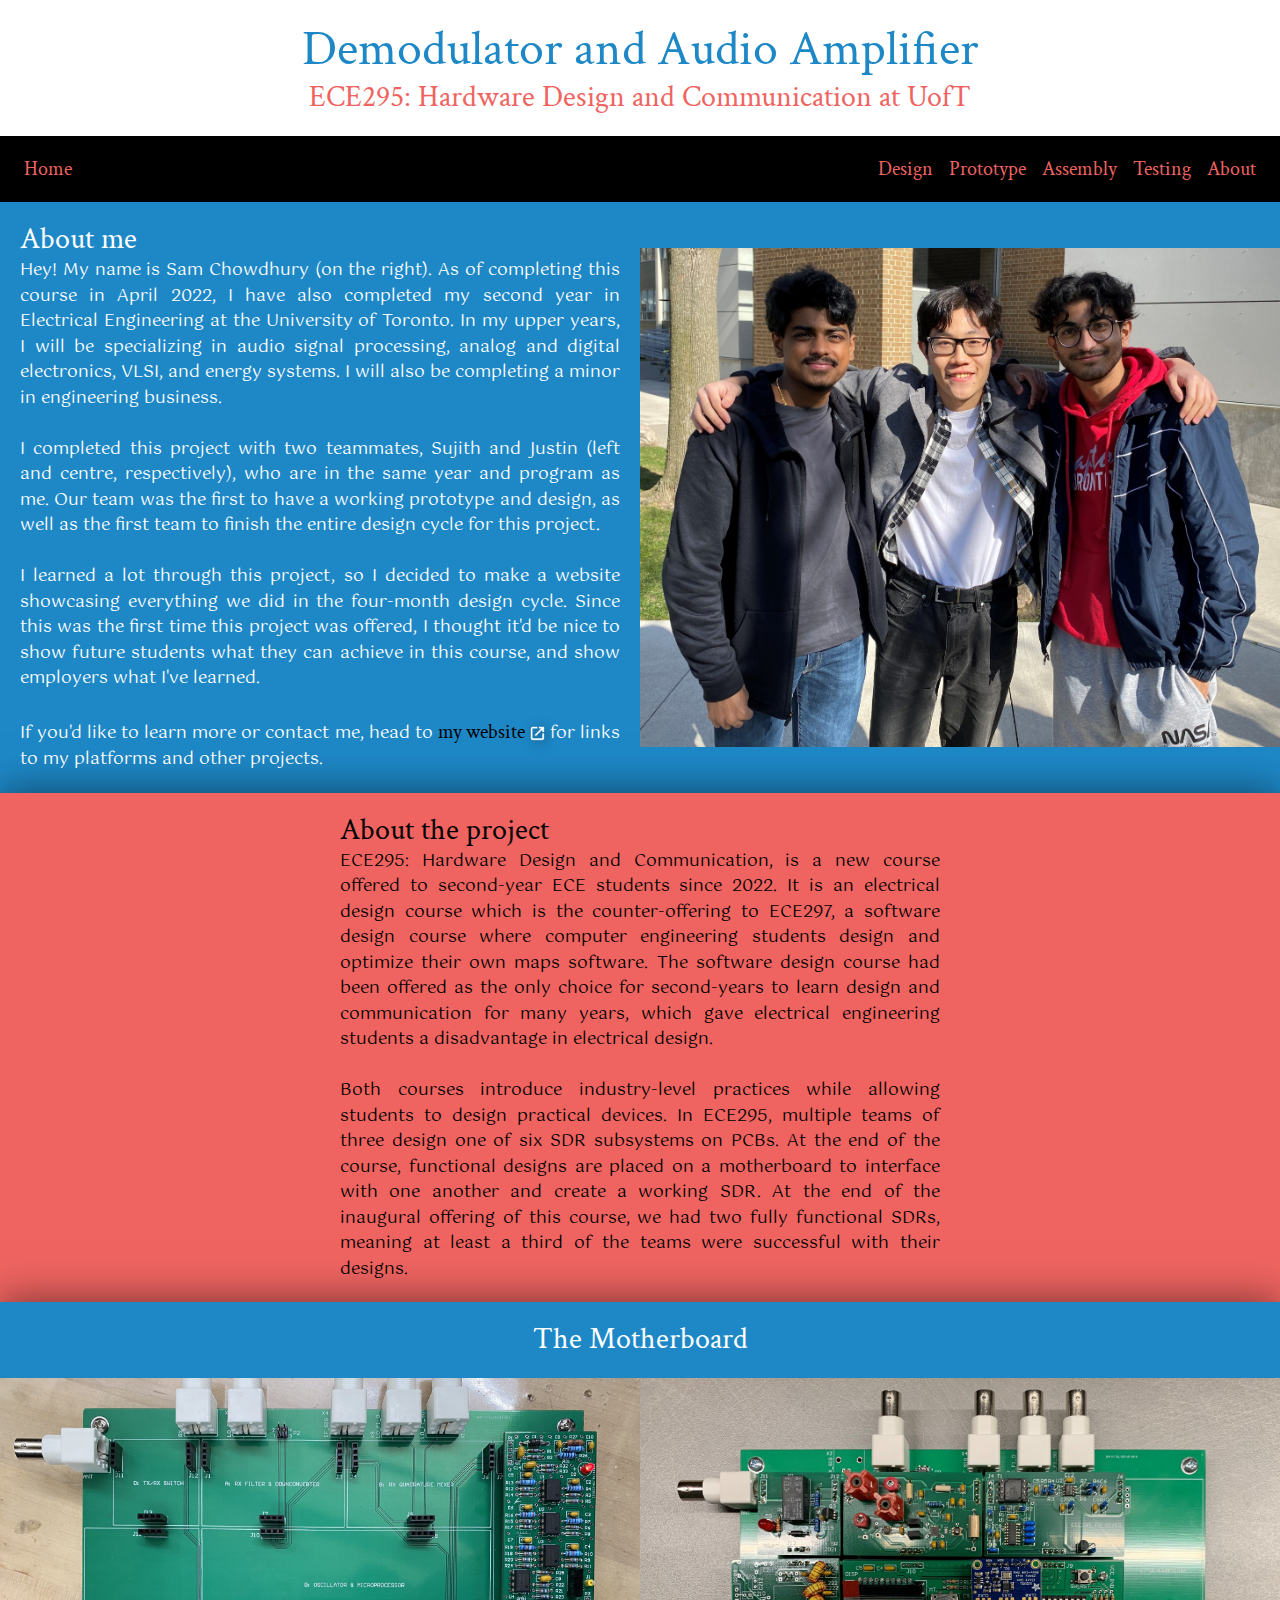
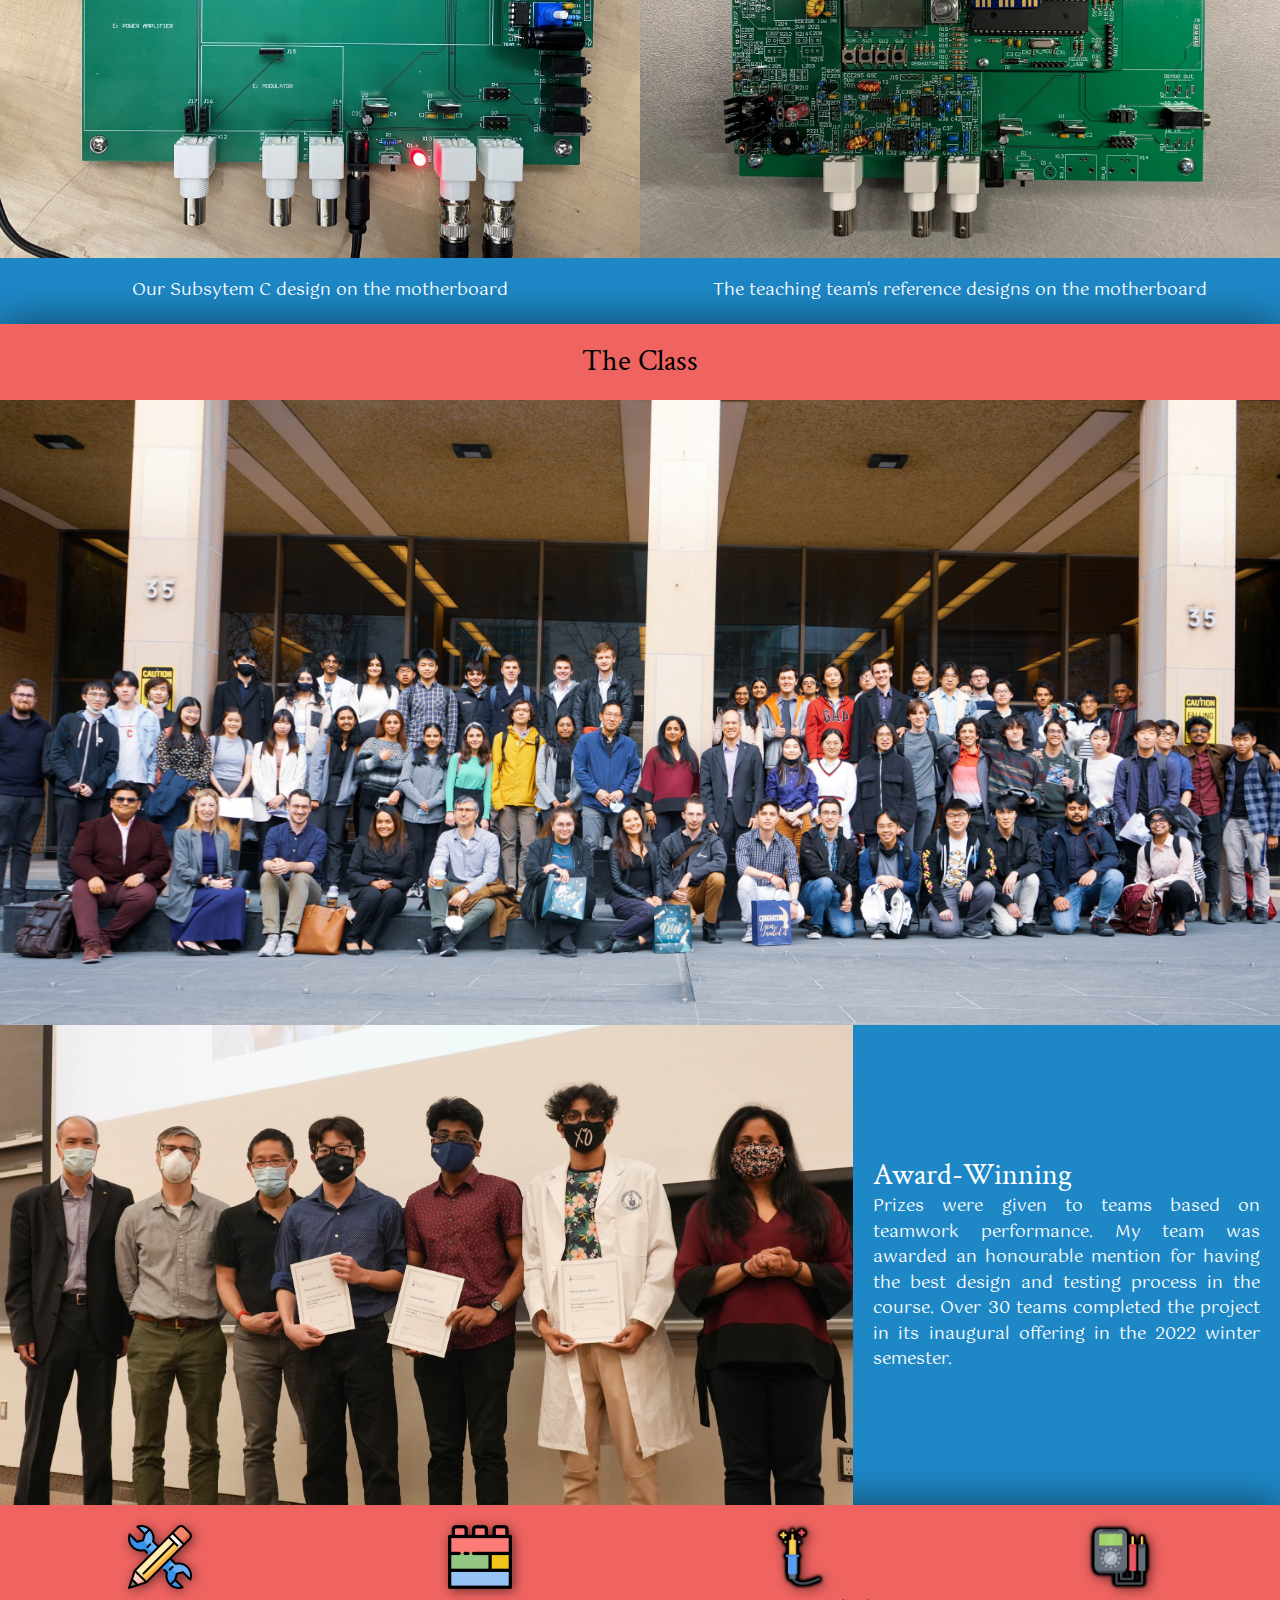
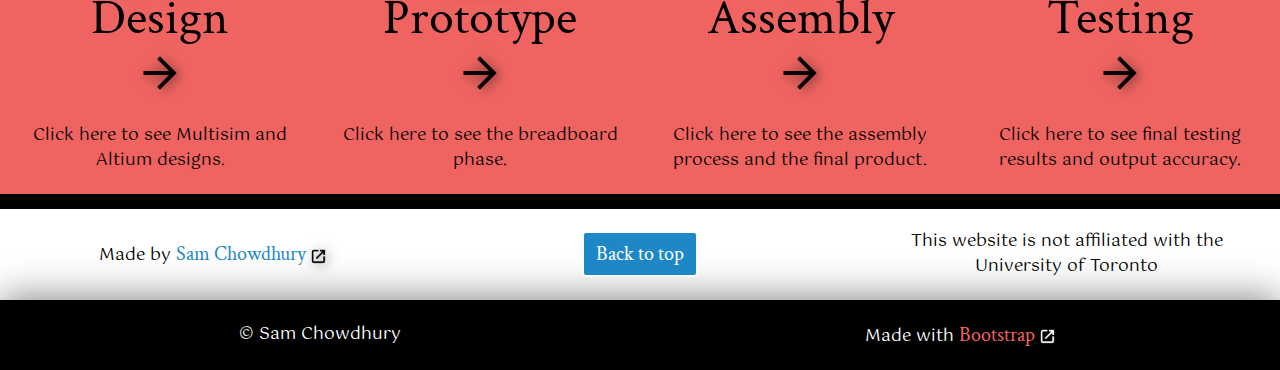
<file: html/about.html>
<!doctype html>
<html lang="en">
    <head>
        <title>
            About - Demodulator and Audio Amplifier
        </title>
        
        <link rel="icon" href="media/icons/wave.png">

        <meta charset="utf-8">
        <meta name="viewport" content="width=device-width, initial-scale=1, shrink-to-fit=no">
        <meta content="Demodulator and Audio Amplifier" property="og:title">
        <meta content="ECE295: Hardware Design and Communication @ UofT" property="og:description">
        <meta content="Sam Chowdhury's" property="og:site_name">
        <meta content='https://samn-c.github.io/demodulator/media/special/backSmall.png' property='og:image'>
        <meta name="theme-color" content="#EF6461">

        <link rel="stylesheet" href="https://stackpath.bootstrapcdn.com/bootstrap/4.3.1/css/bootstrap.min.css" integrity="sha384-ggOyR0iXCbMQv3Xipma34MD+dH/1fQ784/j6cY/iJTQUOhcWr7x9JvoRxT2MZw1T" crossorigin="anonymous">
        <script src="https://code.jquery.com/jquery-3.3.1.slim.min.js" integrity="sha384-q8i/X+965DzO0rT7abK41JStQIAqVgRVzpbzo5smXKp4YfRvH+8abtTE1Pi6jizo" crossorigin="anonymous"></script>
        <script src="https://cdnjs.cloudflare.com/ajax/libs/popper.js/1.14.7/umd/popper.min.js" integrity="sha384-UO2eT0CpHqdSJQ6hJty5KVphtPhzWj9WO1clHTMGa3JDZwrnQq4sF86dIHNDz0W1" crossorigin="anonymous"></script>
        <script src="https://stackpath.bootstrapcdn.com/bootstrap/4.3.1/js/bootstrap.min.js" integrity="sha384-JjSmVgyd0p3pXB1rRibZUAYoIIy6OrQ6VrjIEaFf/nJGzIxFDsf4x0xIM+B07jRM" crossorigin="anonymous"></script>
    
        <link rel="stylesheet" href="css/style.css">
    </head>

    <body>
        <a id="top"></a>

        <div class="row nonstick whiteback">
            <div class="col-sm-12 textdivmargin divpad">
                <h1>
                    Demodulator and Audio Amplifier
                </h1>

                <h2 class="primary">
                    ECE295: Hardware Design and Communication at UofT
                </h2>
            </div>
        </div>

        <nav class="navbar navbar-expand-sm navbar-dark sticky-top">
            <ul class="navbar-nav">
                <li class="nav-item">
                    <a class="nav-link" href="../index.html">Home</a>
                </li>
            </ul>

            <button class="navbar-toggler" type="button" data-toggle="collapse" data-target="#collapsibleNavbar">
                <span class="navbar-toggler-icon"></span>
            </button>

            <div class="collapse navbar-collapse justify-content-end" id="collapsibleNavbar">
                <ul class="navbar-nav">
                    <li class="nav-item">
                        <a class="nav-link" href="design.html">Design</a>
                    </li>
                    
                    <li class="nav-item">
                        <a class="nav-link" href="prototype.html">Prototype</a>
                    </li>
                    
                    <li class="nav-item">
                        <a class="nav-link" href="assembly.html">Assembly</a>
                    </li>
                    
                    <li class="nav-item">
                        <a class="nav-link" href="testing.html">Testing</a>
                    </li>
                    
                    <li class="nav-item">
                        <a class="nav-link" href="about.html">About</a>
                    </li>
                </ul>
            </div>
        </nav>

        <div class="main">
            <!-- about me section -->
            <div class="row sback">

                <div class="col-sm-6 textpad textdivmargin divpad">

                    <h2 class="left">
                        About me
                    </h2>

                    <p class="justify">
                        Hey! My name is Sam Chowdhury (on the right). As of completing this course in April 2022, I have
						also completed my second year in Electrical Engineering at the University of Toronto.
						In my upper years, I will be specializing in audio signal processing,
						analog and digital electronics, VLSI, and energy systems. I will also be completing a minor in
						engineering business.

                        <br><br>

						I completed this project with two teammates, Sujith and Justin (left and centre, respectively), 
						who are in the same year and program as me. Our team was the first to have a working prototype 
						and design, as well as the first team to finish the entire design cycle for this project.

						<br><br>

						I learned a lot through this project, so I decided to make a website showcasing everything we
						did in the four-month design cycle. Since this was the first time this project was offered,
						I thought it'd be nice to show future students what 
                        they can achieve in this course, and show employers what I've learned. 

						<br><br>

						If you'd like to learn more or contact me, head to

						<a href="https://samn.ca" target="_blank">
							my website <img src="media/icons/exit.png">
						</a>

						for links to my platforms and other projects.
						<br>
                    </p>
                </div>

                <div class="col-sm-6 nopad textdivmargin">
                    <img class="fill" style="opacity: 1;" src="media/about/team.jpg">
                </div>
            </div>

            <!-- project section -->
            <div class="row pback">
				<div class="col-sm-3"></div>

				<div class="col-sm-6 textdivmargin textpad divpad">
                    <h2 class="left">
                        About the project
                    </h2>

                    <p class="justify">
                        ECE295: Hardware Design and Communication, is a new course offered to second-year ECE students
						since 2022. It is an electrical design course which is the counter-offering to ECE297,
						a software design course where computer engineering students design and optimize
						their own maps software. The software design course had been offered as the only choice for
						second-years to learn design and communication for many years, which gave electrical engineering
						students a disadvantage in electrical design. 

						<br><br>

						Both courses introduce industry-level practices while allowing students to design practical
						devices. In ECE295, multiple teams of three design one of six SDR subsystems on PCBs. At the end 
						of the course, functional designs are placed on a motherboard to interface with one another and create
						a working SDR. At the end of the inaugural offering of this course, we had two fully functional
						SDRs, meaning at least a third of the teams were successful with their designs. 
                    </p>
                </div>

                <div class="col-sm-3"></div>
            </div>

            <!-- motherboard section -->
            <div class="row sback">
                <div class="col-sm-12 nopad">
					<h2 class="divpad textpad center">
						The Motherboard
					</h2>
					
					<div class="row">
						<div class="col-sm-6 nopad">
							<img class="fill" style="opacity: 1;" src="media/about/onMB2.jpg">
							
							<p class="textpad toppad botpad center">
								Our Subsytem C design on the motherboard
							</p>
						</div>

						<div class="col-sm-6 nopad">
							<img class="fill" style="opacity: 1;" src="media/about/Board.jpg">
							
							<p class="textpad toppad botpad center">
								The teaching team's reference designs on the motherboard
							</p>
						</div>
					</div>
				</div>
			</div>

			<!-- class -->
			<div class="row pback">
                <div class="col-sm-12 nopad">
					<h2 class="divpad textpad center">
						The Class
					</h2>
					
					<img class="fill" style="opacity: 1;" src="media/about/class.jpg">
                </div>
            </div>
            
            <!-- award section -->
            <div class="row sback">
                <div class="col-sm-8 nopad fill">
                    <img class="fill" style="opacity: 1;" src="media/home/award.jpg">
                </div>

                <div class="col-sm-4 textdivmargin textpad divpad">
                    <h2 class="left">
                        Award-Winning
                    </h2>

                    <p class="justify">
                        Prizes were given to teams based on teamwork performance. My team was awarded an 
                        honourable mention for having the best design and testing process in the course. 
                        Over 30 teams completed the project in its inaugural offering in the 2022 winter 
                        semester.
                    </p>
                </div>
            </div>


            <!-- jump to section -->
            <div class="row pback">
                <div class="col-sm-3 textpad divpad center">
                    <a href="design.html">
                        <img src="media/icons/design.png">

                        <h1>
                            Design
                        </h1>

                        <img src="media/icons/go2.png">

                        <p class="center">
                            <br>
                            Click here to see Multisim and Altium designs.
                        </p>
                    </a>
                </div>

                <div class="col-sm-3 textpad divpad center">
                    <a href="prototype.html">
                        <img src="media/icons/prototype.png">

                        <h1>
                            Prototype
                        </h1>
                        
                        <img src="media/icons/go2.png">

                        <p class="center">
                            <br>
                            Click here to see the breadboard phase.
                        </p>
                    </a>
                </div>
                
                <div class="col-sm-3 textpad divpad center">
                    <a href="assembly.html">
                        <img src="media/icons/assembly.png">

                        <h1>
                            Assembly
                        </h1>

                        <img src="media/icons/go2.png">

                        <p class="center">
                            <br>
                            Click here to see the assembly process and the final product.
                        </p>
                    </a>
                </div>
                
                <div class="col-sm-3 textpad divpad center">
                    <a href="testing.html">
                        <img src="media/icons/testing.png">
                        
                        <h1>
                            Testing
                        </h1>

                        <img src="media/icons/go2.png">

                        <p class="center">
                            <br>
                            Click here to see final testing results and output accuracy.
                        </p>
                    </a>
                </div>
            </div>
        </div>

        <div class="foot">
            <div class="row whiteback">
                <div class="col-sm-4 divpad textdivmargin">
                    <p class="center textpad">
                        Made by 
                        <a href="https://samn.ca" target="_blank">
                            Sam Chowdhury <img src="media/icons/exit2.png">
                        </a>
                    </p>
                </div>
                
                <div class="col-sm-4 divpad textdivmargin">
                    <p class="center textpad">
                        <a class="btn sbtn" href="#top">Back to top</a>
                    </p>
                </div>
                
                <div class="col-sm-4 divpad textdivmargin">
                    <p class="center textpad">
                        This website is not affiliated with the University of Toronto
                    </p>
                </div>
            </div>

            <div class="row blackback">
                <div class="col-sm-6 divpad textdivmargin">
                    <p class="center textpad">
                        &copy; Sam Chowdhury
                    </p>
                </div>

                <div class="col-sm-6 divpad textdivmargin">
                    <p class="center textpad">
                        Made with 
                        <a href="https://getbootstrap.com/" target="_blank">
                            Bootstrap <img src="media/icons/exit.png">
                        </a>
                    </p>
                </div>
            </div>
        </div>
    </body>
</html>
</file>
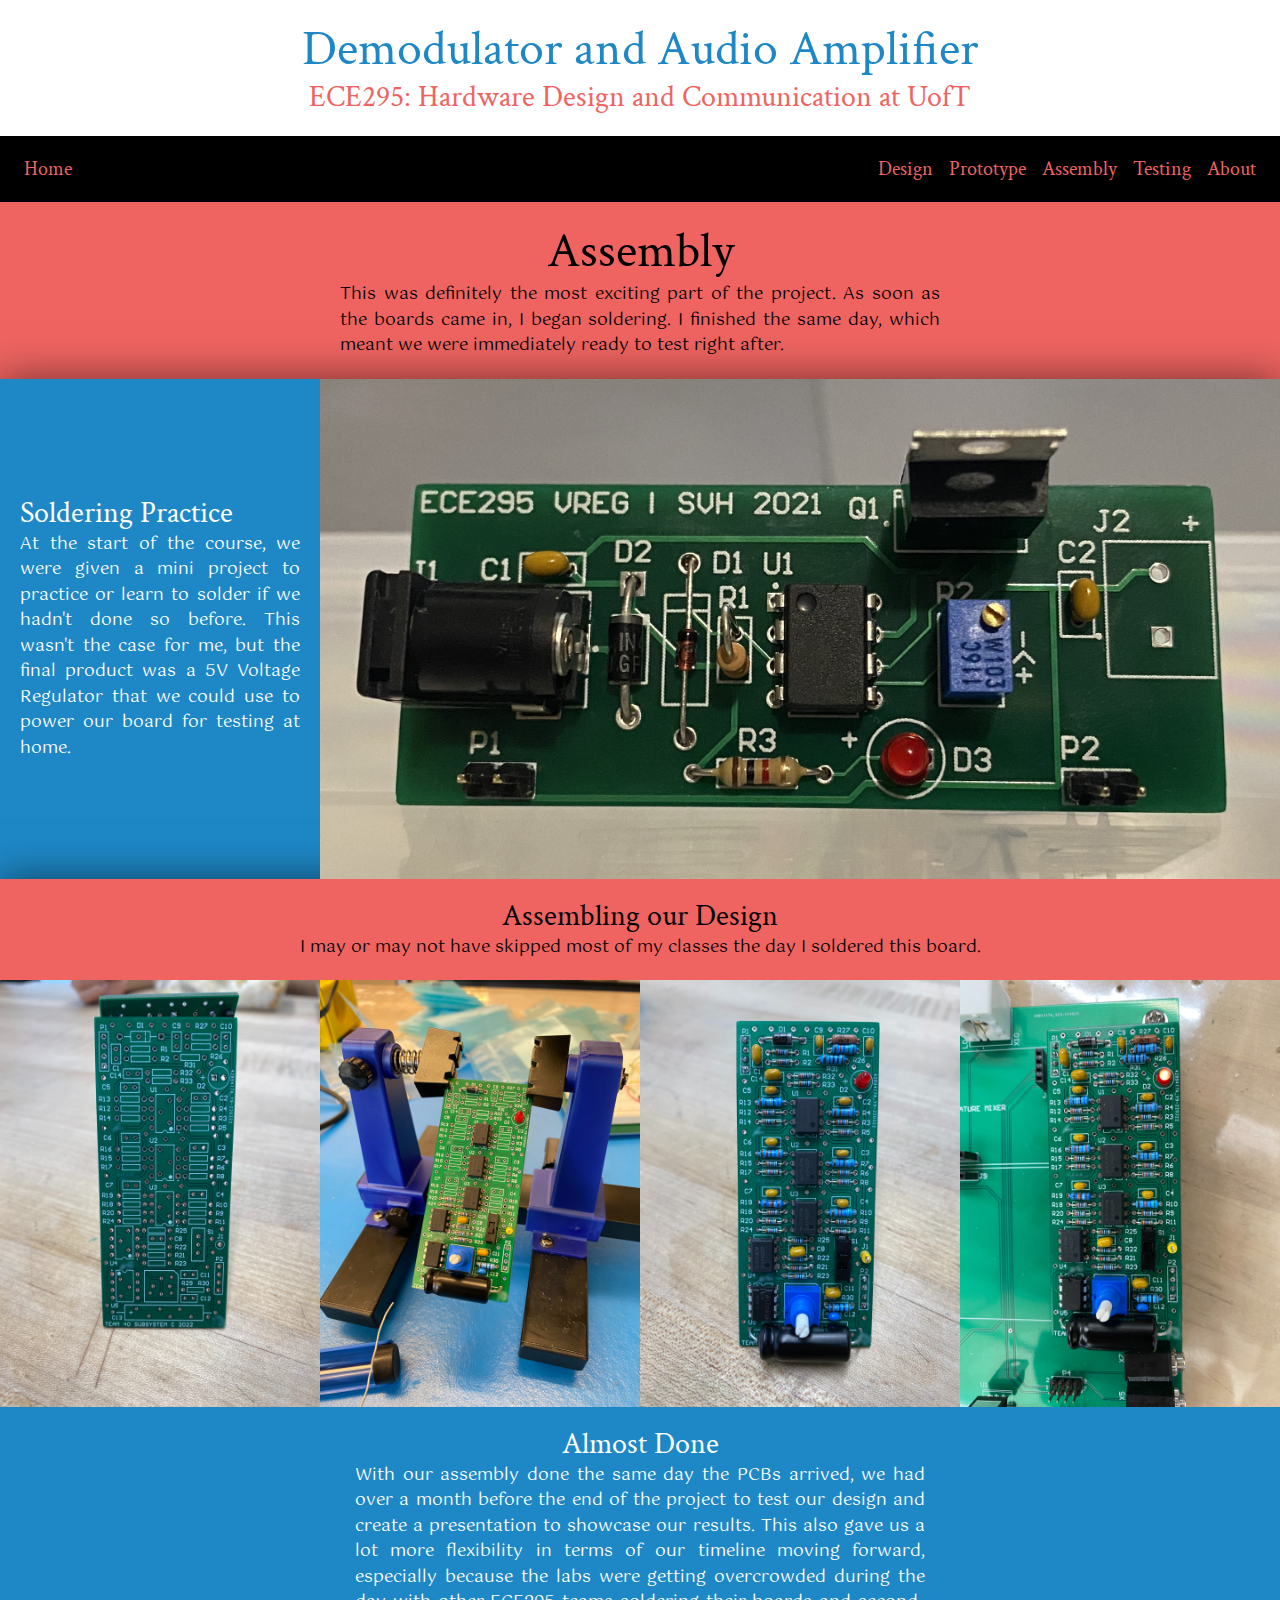
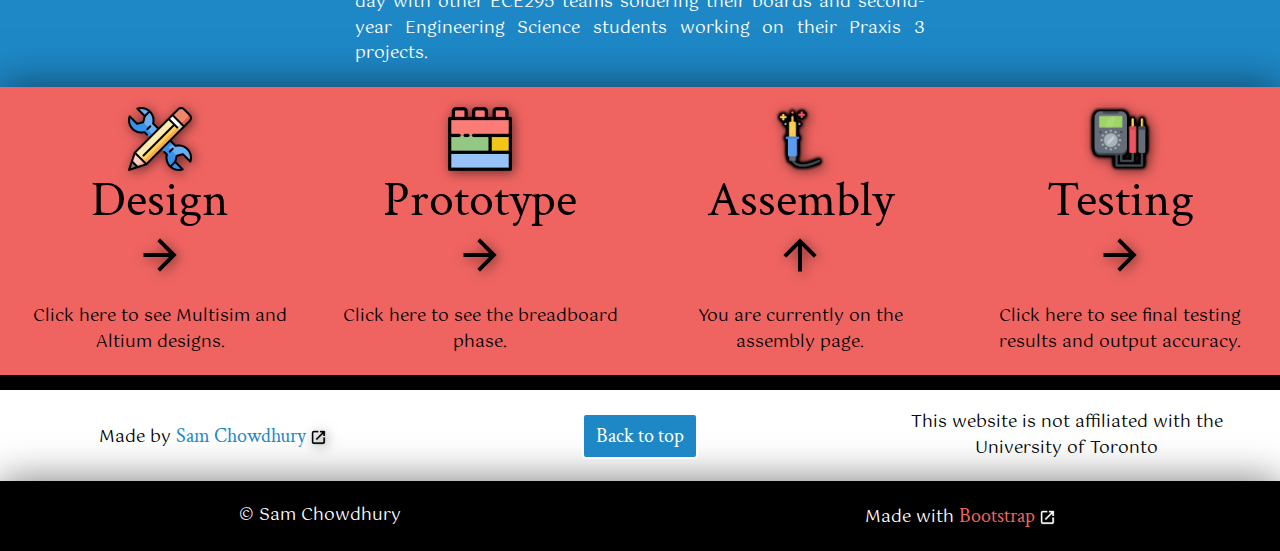
<file: html/assembly.html>
<!doctype html>
<html lang="en">
    <head>
        <title>
            Assembly - Demodulator and Audio Amplifier
        </title>
        
        <link rel="icon" href="media/icons/wave.png">

        <meta charset="utf-8">
        <meta name="viewport" content="width=device-width, initial-scale=1, shrink-to-fit=no">
        <meta content="Demodulator and Audio Amplifier" property="og:title">
        <meta content="ECE295: Hardware Design and Communication @ UofT" property="og:description">
        <meta content="Sam Chowdhury's" property="og:site_name">
        <meta content='https://samn-c.github.io/demodulator/media/special/backSmall.png' property='og:image'>
        <meta name="theme-color" content="#EF6461">

        <link rel="stylesheet" href="https://stackpath.bootstrapcdn.com/bootstrap/4.3.1/css/bootstrap.min.css" integrity="sha384-ggOyR0iXCbMQv3Xipma34MD+dH/1fQ784/j6cY/iJTQUOhcWr7x9JvoRxT2MZw1T" crossorigin="anonymous">
        <script src="https://code.jquery.com/jquery-3.3.1.slim.min.js" integrity="sha384-q8i/X+965DzO0rT7abK41JStQIAqVgRVzpbzo5smXKp4YfRvH+8abtTE1Pi6jizo" crossorigin="anonymous"></script>
        <script src="https://cdnjs.cloudflare.com/ajax/libs/popper.js/1.14.7/umd/popper.min.js" integrity="sha384-UO2eT0CpHqdSJQ6hJty5KVphtPhzWj9WO1clHTMGa3JDZwrnQq4sF86dIHNDz0W1" crossorigin="anonymous"></script>
        <script src="https://stackpath.bootstrapcdn.com/bootstrap/4.3.1/js/bootstrap.min.js" integrity="sha384-JjSmVgyd0p3pXB1rRibZUAYoIIy6OrQ6VrjIEaFf/nJGzIxFDsf4x0xIM+B07jRM" crossorigin="anonymous"></script>
    
        <link rel="stylesheet" href="css/style.css">
    </head>

    <body>
        <a id="top"></a>

        <div class="row nonstick whiteback">
            <div class="col-sm-12 textdivmargin divpad">
                <h1>
                    Demodulator and Audio Amplifier
                </h1>

                <h2 class="primary">
                    ECE295: Hardware Design and Communication at UofT
                </h2>
            </div>
        </div>

        <nav class="navbar navbar-expand-sm navbar-dark sticky-top">
            <ul class="navbar-nav">
                <li class="nav-item">
                    <a class="nav-link" href="../index.html">Home</a>
                </li>
            </ul>

            <button class="navbar-toggler" type="button" data-toggle="collapse" data-target="#collapsibleNavbar">
                <span class="navbar-toggler-icon"></span>
            </button>

            <div class="collapse navbar-collapse justify-content-end" id="collapsibleNavbar">
                <ul class="navbar-nav">
                    <li class="nav-item">
                        <a class="nav-link" href="design.html">Design</a>
                    </li>
                    
                    <li class="nav-item">
                        <a class="nav-link" href="prototype.html">Prototype</a>
                    </li>
                    
                    <li class="nav-item">
                        <a class="nav-link" href="assembly.html">Assembly</a>
                    </li>
                    
                    <li class="nav-item">
                        <a class="nav-link" href="testing.html">Testing</a>
                    </li>
                    
                    <li class="nav-item">
                        <a class="nav-link" href="about.html">About</a>
                    </li>
                </ul>
            </div>
        </nav>

        <div class="main">
            <!-- intro -->
            <div class="row pback">
                <div class="col-sm-3"></div>

                <div class="col-sm-6 divpad textdivmargin">
                    <h1 class="center textpad">
                        Assembly
                    </h1>

                    <p class="justify textpad">
                        This was definitely the most exciting part of the project. As soon as the boards came in, 
                        I began soldering. I finished the same day, 
                        which meant we were immediately ready to test right after.
                    </p>
                </div>
            </div>
            
            <!-- VREG -->
            <div class="row sback">
                <div class="col-sm-3 divpad textdivmargin">
                    <h2 class="textpad">
                        Soldering Practice
                    </h2>

                    <p class="justify textpad">
                        At the start of the course, we were given a mini project to practice or 
                        learn to solder if we hadn't done so before. This wasn't the case for me, but the
                        final product was a 5V Voltage Regulator that we could use to power our board for testing
                        at home. 
                    </p>
                </div>

                <div class="col-sm-9 nopad">
                    <img class="imgfull" src="media/assembly/vReg.JPG">
                </div>
            </div>
            
            <!-- assembly -->
            <div class="row pback">
                <div class="col-sm-12 nopad toppad">
                    <h2 class="center textpad">
                        Assembling our Design
                    </h2>

                    <p class="center textpad botpad">
                        I may or may not have skipped most of my classes the day I soldered this board.
                    </p>

                    <div class="row">
                        <div class="col-sm-3 nopad">
                            <img class="imgfull" src="media/assembly/emptyBoard.jpg">
                        </div>
                        
                        <div class="col-sm-3 nopad">
                            <img class="imgfull" src="media/assembly/solderProgress.jpg">
                        </div>
                        
                        <div class="col-sm-3 nopad">
                            <img class="imgfull" src="media/assembly/finalBoard.jpg">
                        </div>
                        
                        <div class="col-sm-3 nopad">
                            <img class="imgfull" src="media/assembly/onMB.jpg">
                        </div>
                    </div>

                </div>
            </div>

            <div class="row sback">
                <div class="col-sm-3"></div>
                
                <div class="col-sm-6 divpad">
                    <h2 class="center textpad">
                        Almost Done
                    </h2>

                    <p class="justify textpad">
                        With our assembly done the same day the PCBs arrived, we had over a month before 
                        the end of the project to test our design and create a presentation to showcase 
                        our results. This also gave us a lot more flexibility in terms of our timeline moving 
                        forward, especially because the labs were getting overcrowded during the day with 
                        other ECE295 teams soldering their boards and second-year Engineering Science 
                        students working on their Praxis 3 projects.
                    </p>
                </div>
            </div>


            <!-- jump to section -->
            <div class="row pback">
                <div class="col-sm-3 textpad divpad center">
                    <a href="design.html">
                        <img src="media/icons/design.png">

                        <h1>
                            Design
                        </h1>

                        <img src="media/icons/go2.png">

                        <p class="center">
                            <br>
                            Click here to see Multisim and Altium designs.
                        </p>
                    </a>
                </div>

                <div class="col-sm-3 textpad divpad center">
                    <a href="prototype.html">
                        <img src="media/icons/prototype.png">

                        <h1>
                            Prototype
                        </h1>
                        
                        <img src="media/icons/go2.png">

                        <p class="center">
                            <br>
                            Click here to see the breadboard phase.
                        </p>
                    </a>
                </div>
                
                <div class="col-sm-3 textpad divpad center">
                    <a href="assembly.html">
                        <img src="media/icons/assembly.png">

                        <h1>
                            Assembly
                        </h1>

                        <img src="media/icons/up.png">

                        <p class="center">
                            <br>
                            You are currently on the assembly page.
                        </p>
                    </a>
                </div>
                
                <div class="col-sm-3 textpad divpad center">
                    <a href="testing.html">
                        <img src="media/icons/testing.png">
                        
                        <h1>
                            Testing
                        </h1>

                        <img src="media/icons/go2.png">

                        <p class="center">
                            <br>
                            Click here to see final testing results and output accuracy.
                        </p>
                    </a>
                </div>
            </div>
        </div>

        <div class="foot">
            <div class="row whiteback">
                <div class="col-sm-4 divpad textdivmargin">
                    <p class="center textpad">
                        Made by 
                        <a href="https://samn.ca" target="_blank">
                            Sam Chowdhury <img src="media/icons/exit2.png">
                        </a>
                    </p>
                </div>
                
                <div class="col-sm-4 divpad textdivmargin">
                    <p class="center textpad">
                        <a class="btn sbtn" href="#top">Back to top</a>
                    </p>
                </div>
                
                <div class="col-sm-4 divpad textdivmargin">
                    <p class="center textpad">
                        This website is not affiliated with the University of Toronto
                    </p>
                </div>
            </div>

            <div class="row blackback">
                <div class="col-sm-6 divpad textdivmargin">
                    <p class="center textpad">
                        &copy; Sam Chowdhury
                    </p>
                </div>

                <div class="col-sm-6 divpad textdivmargin">
                    <p class="center textpad">
                        Made with 
                        <a href="https://getbootstrap.com/" target="_blank">
                            Bootstrap <img src="media/icons/exit.png">
                        </a>
                    </p>
                </div>
            </div>
        </div>
    </body>
</html>
</file>
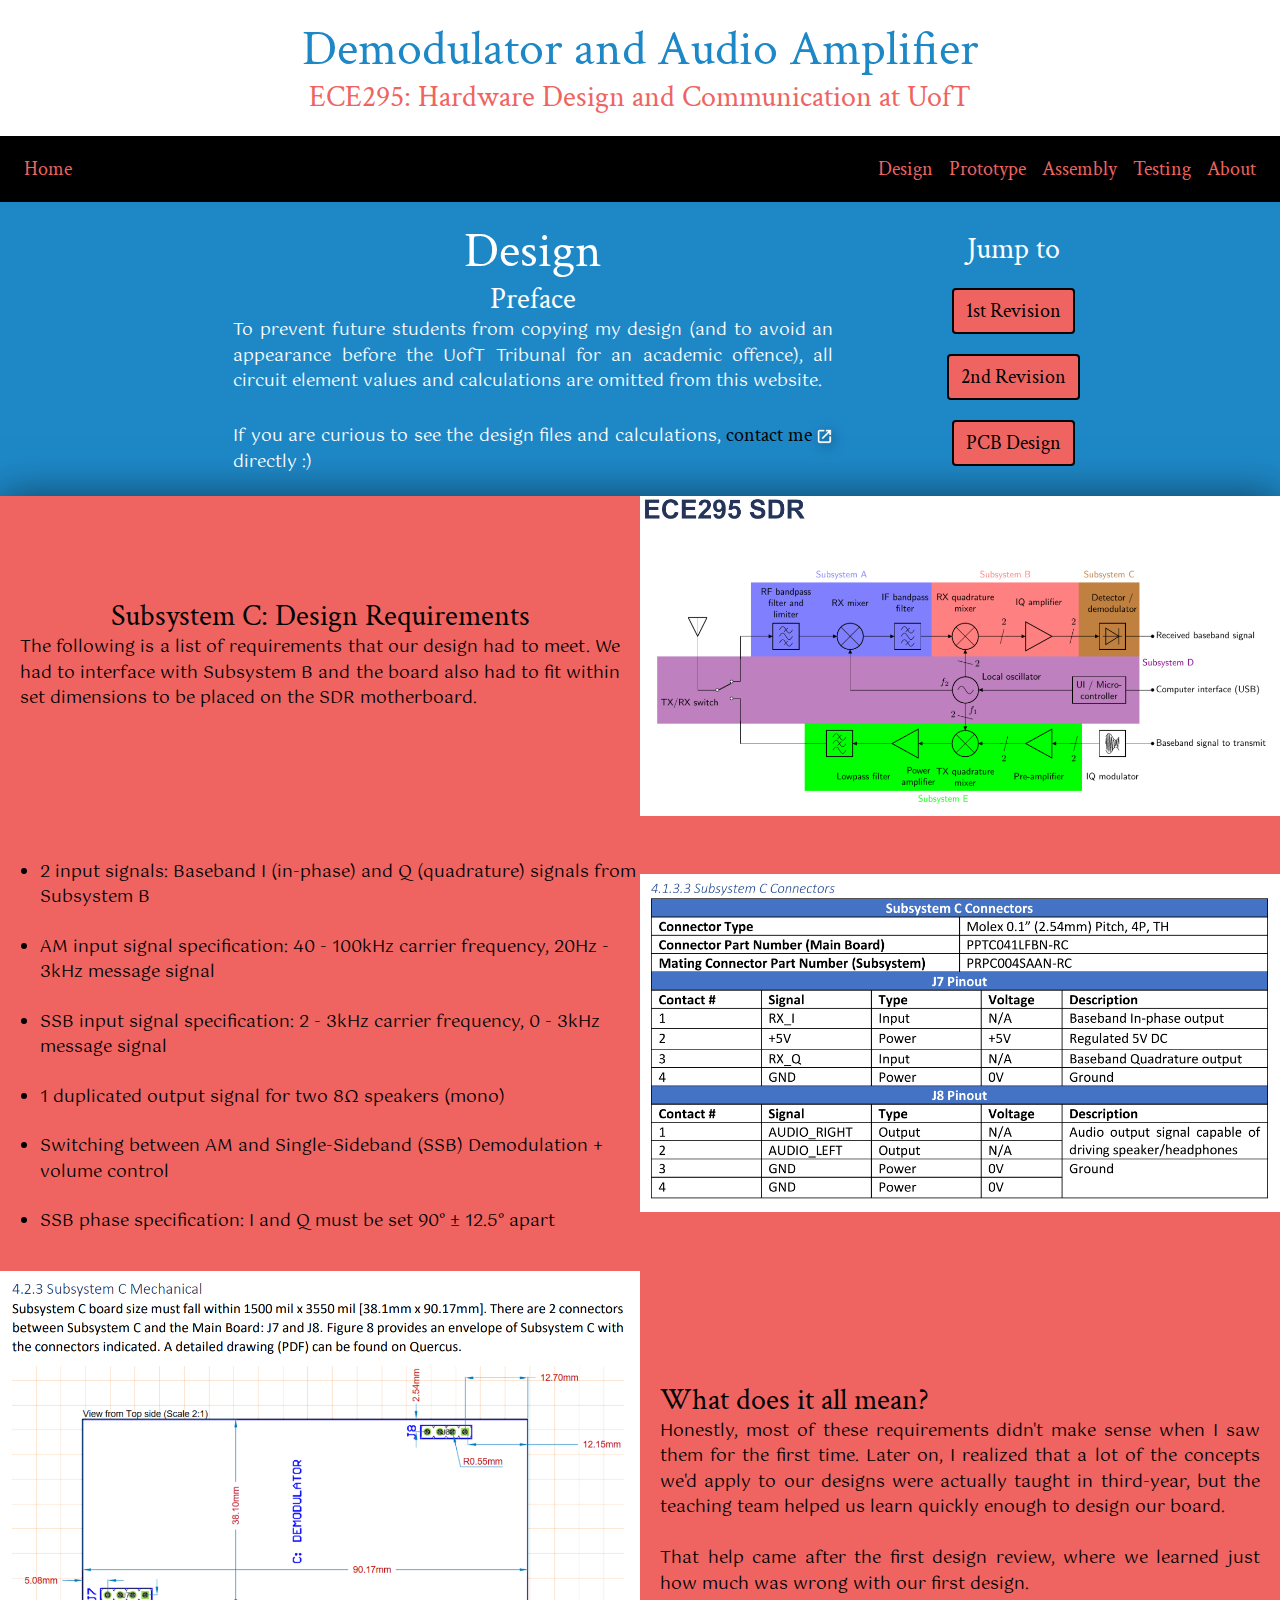
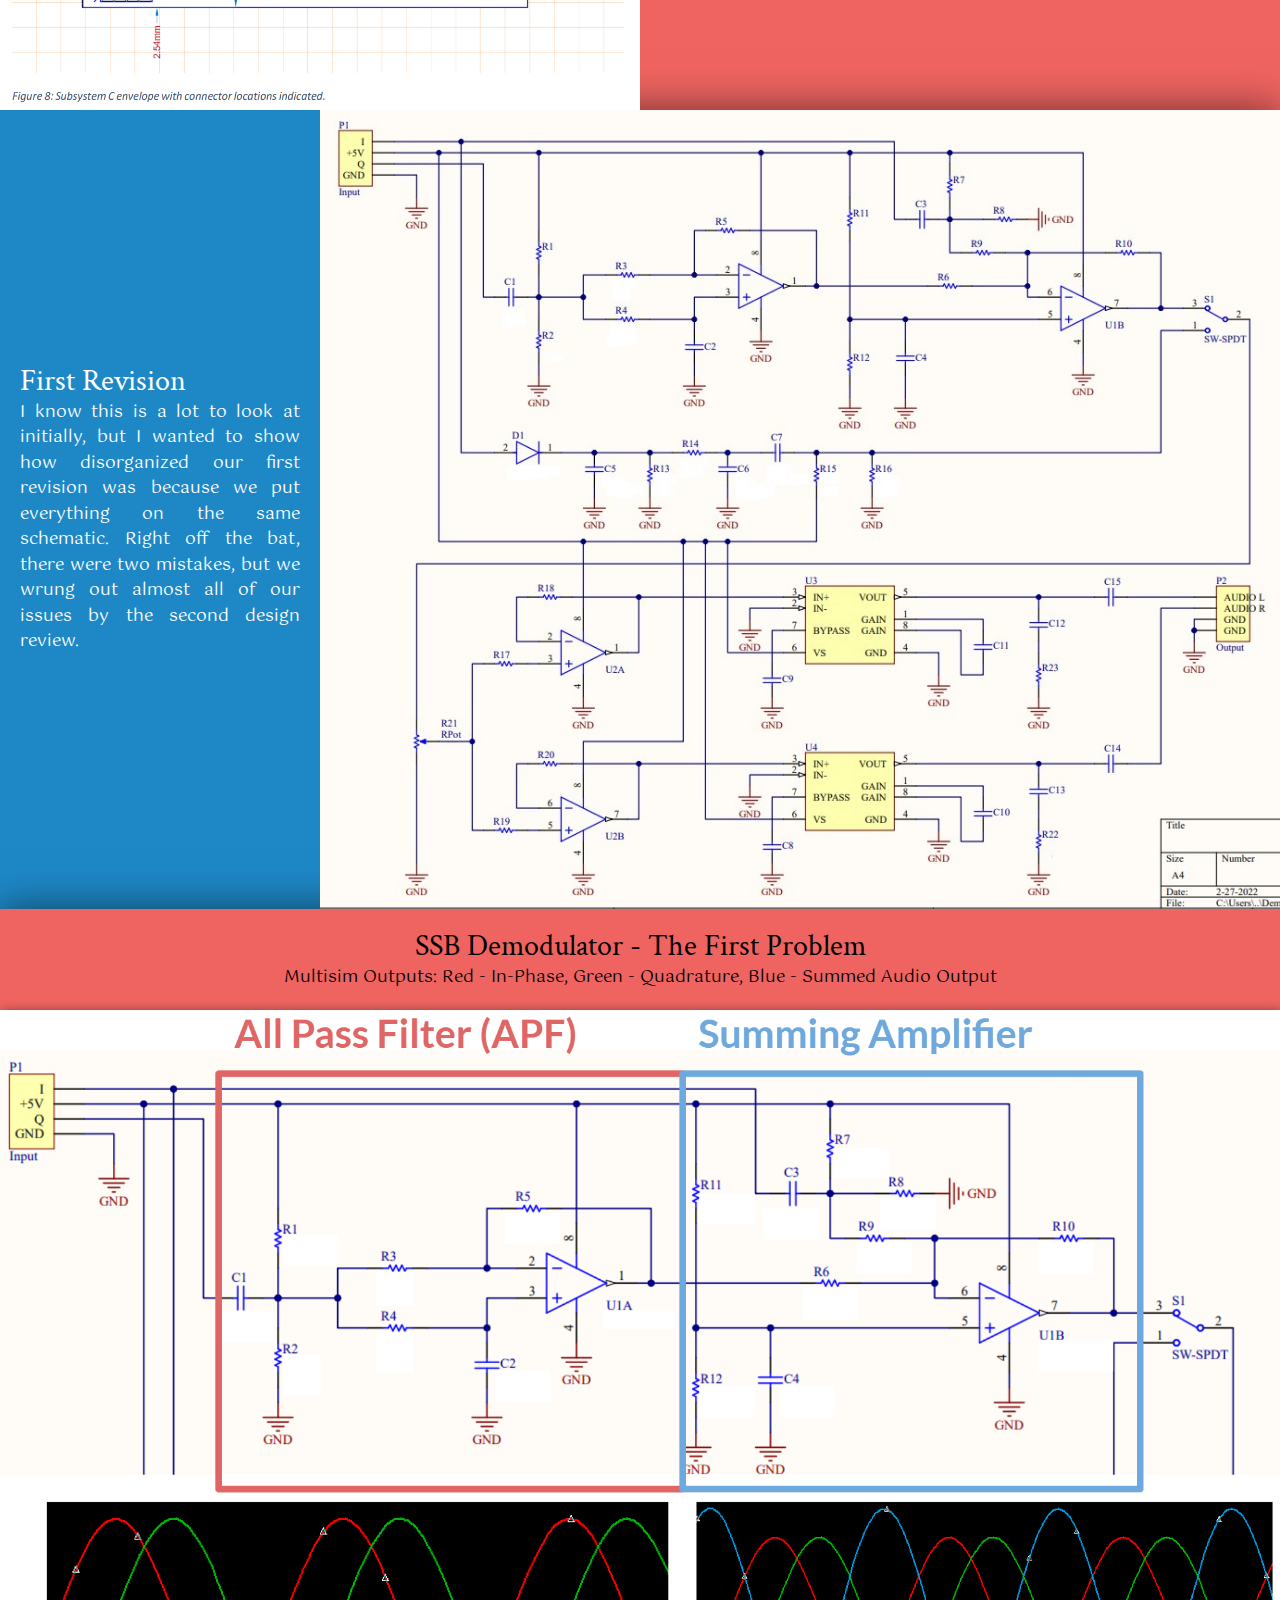
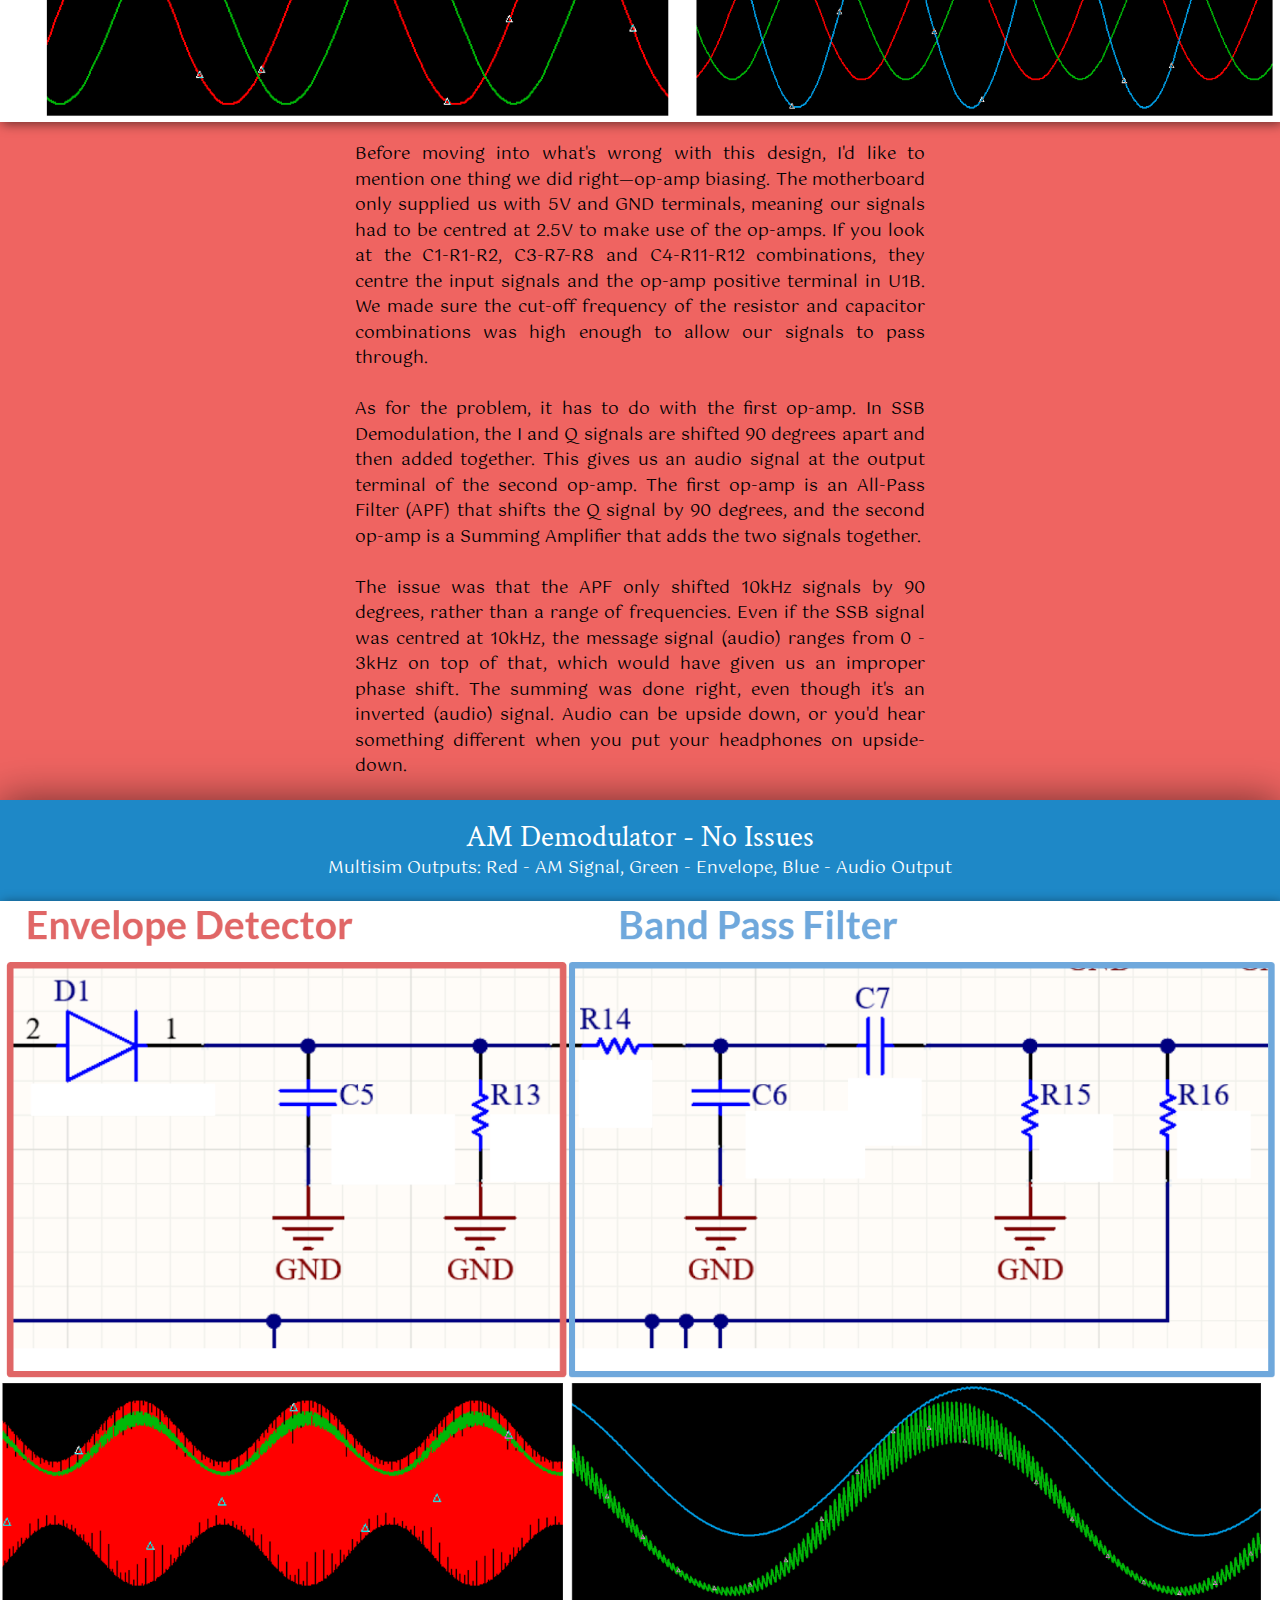
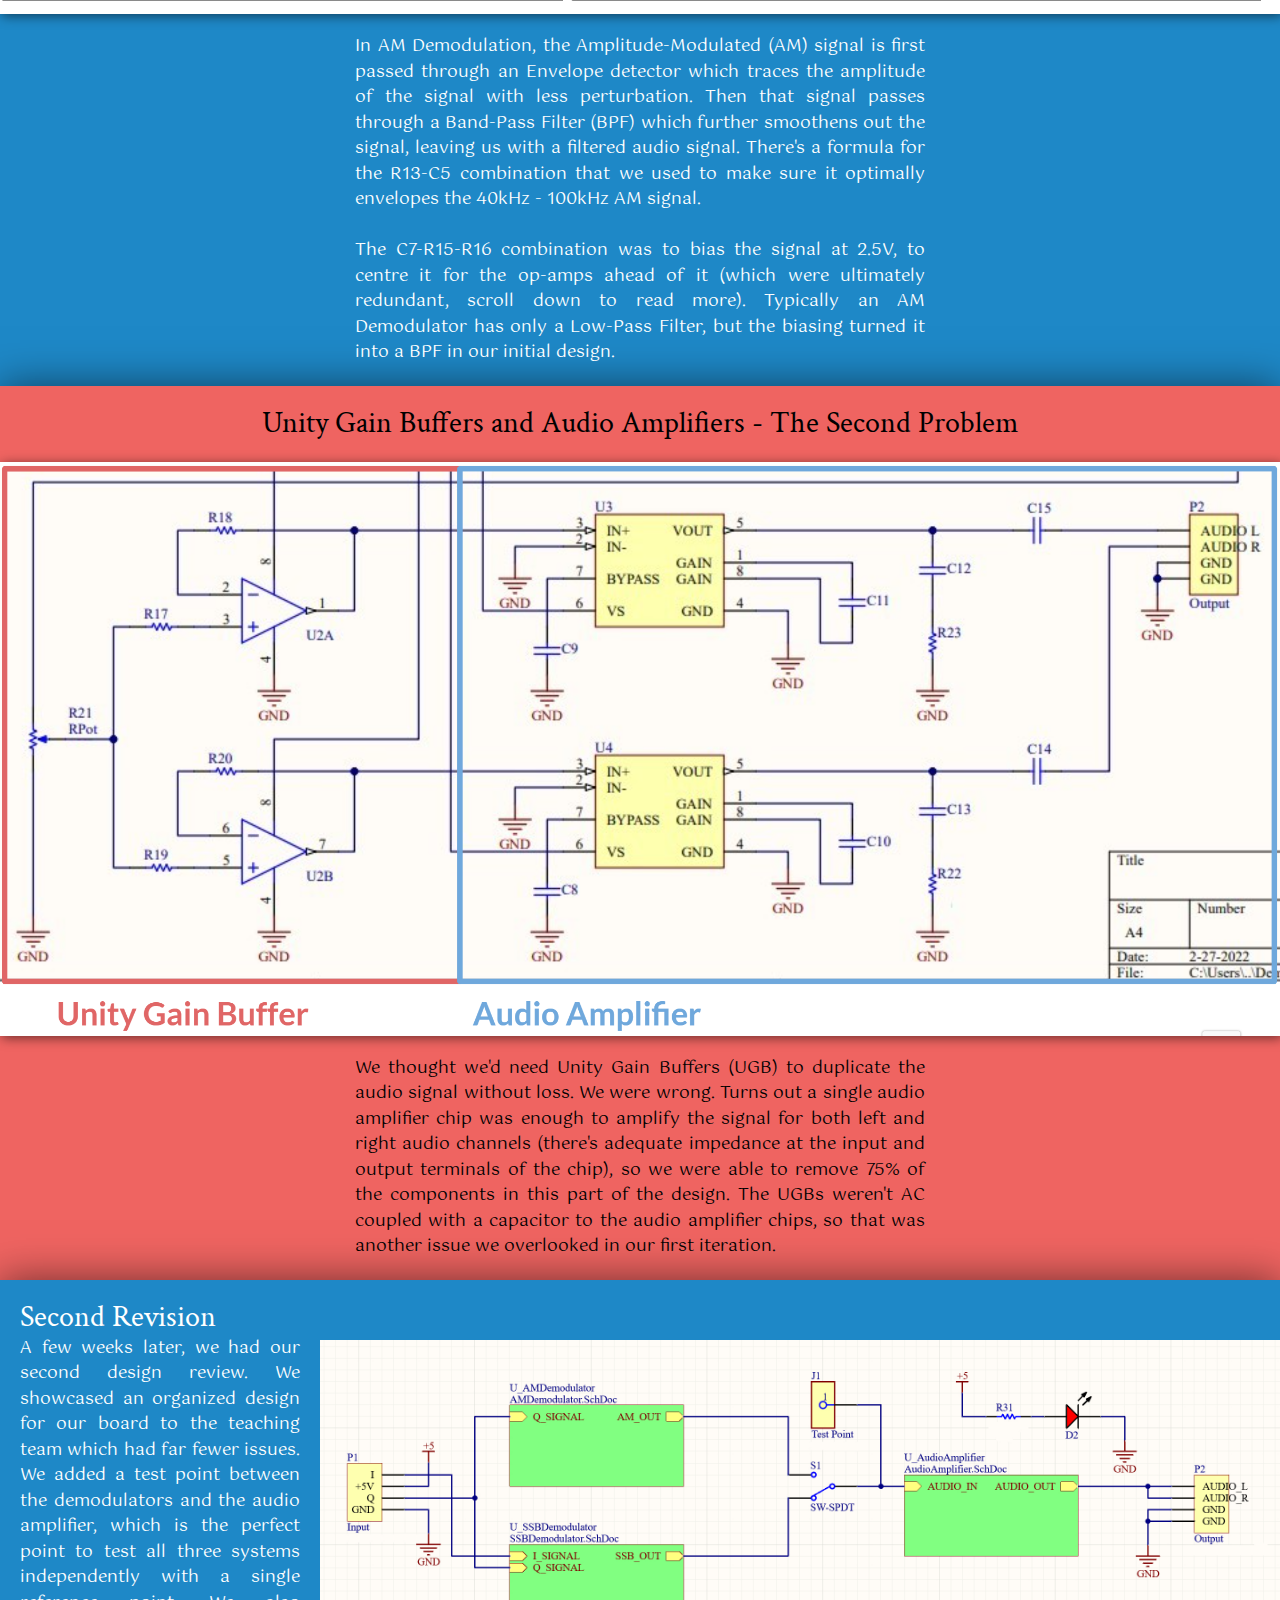
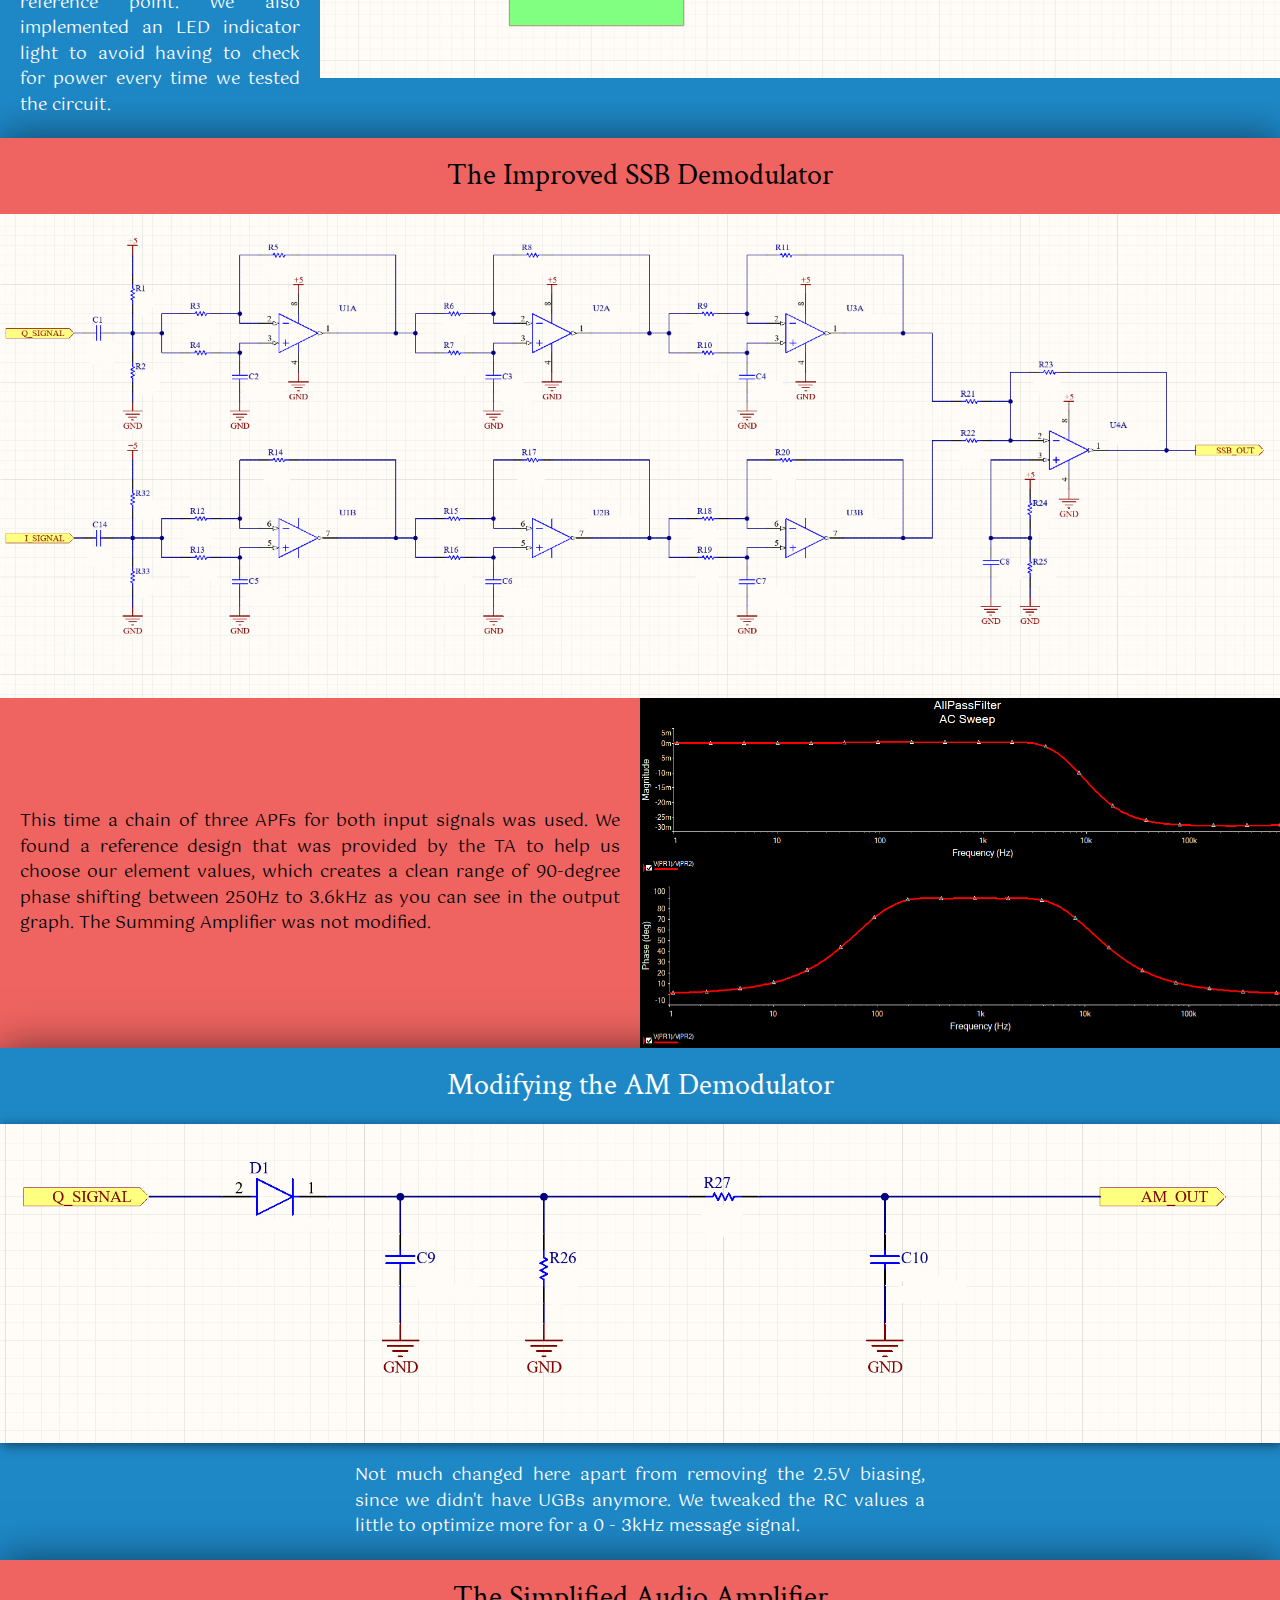
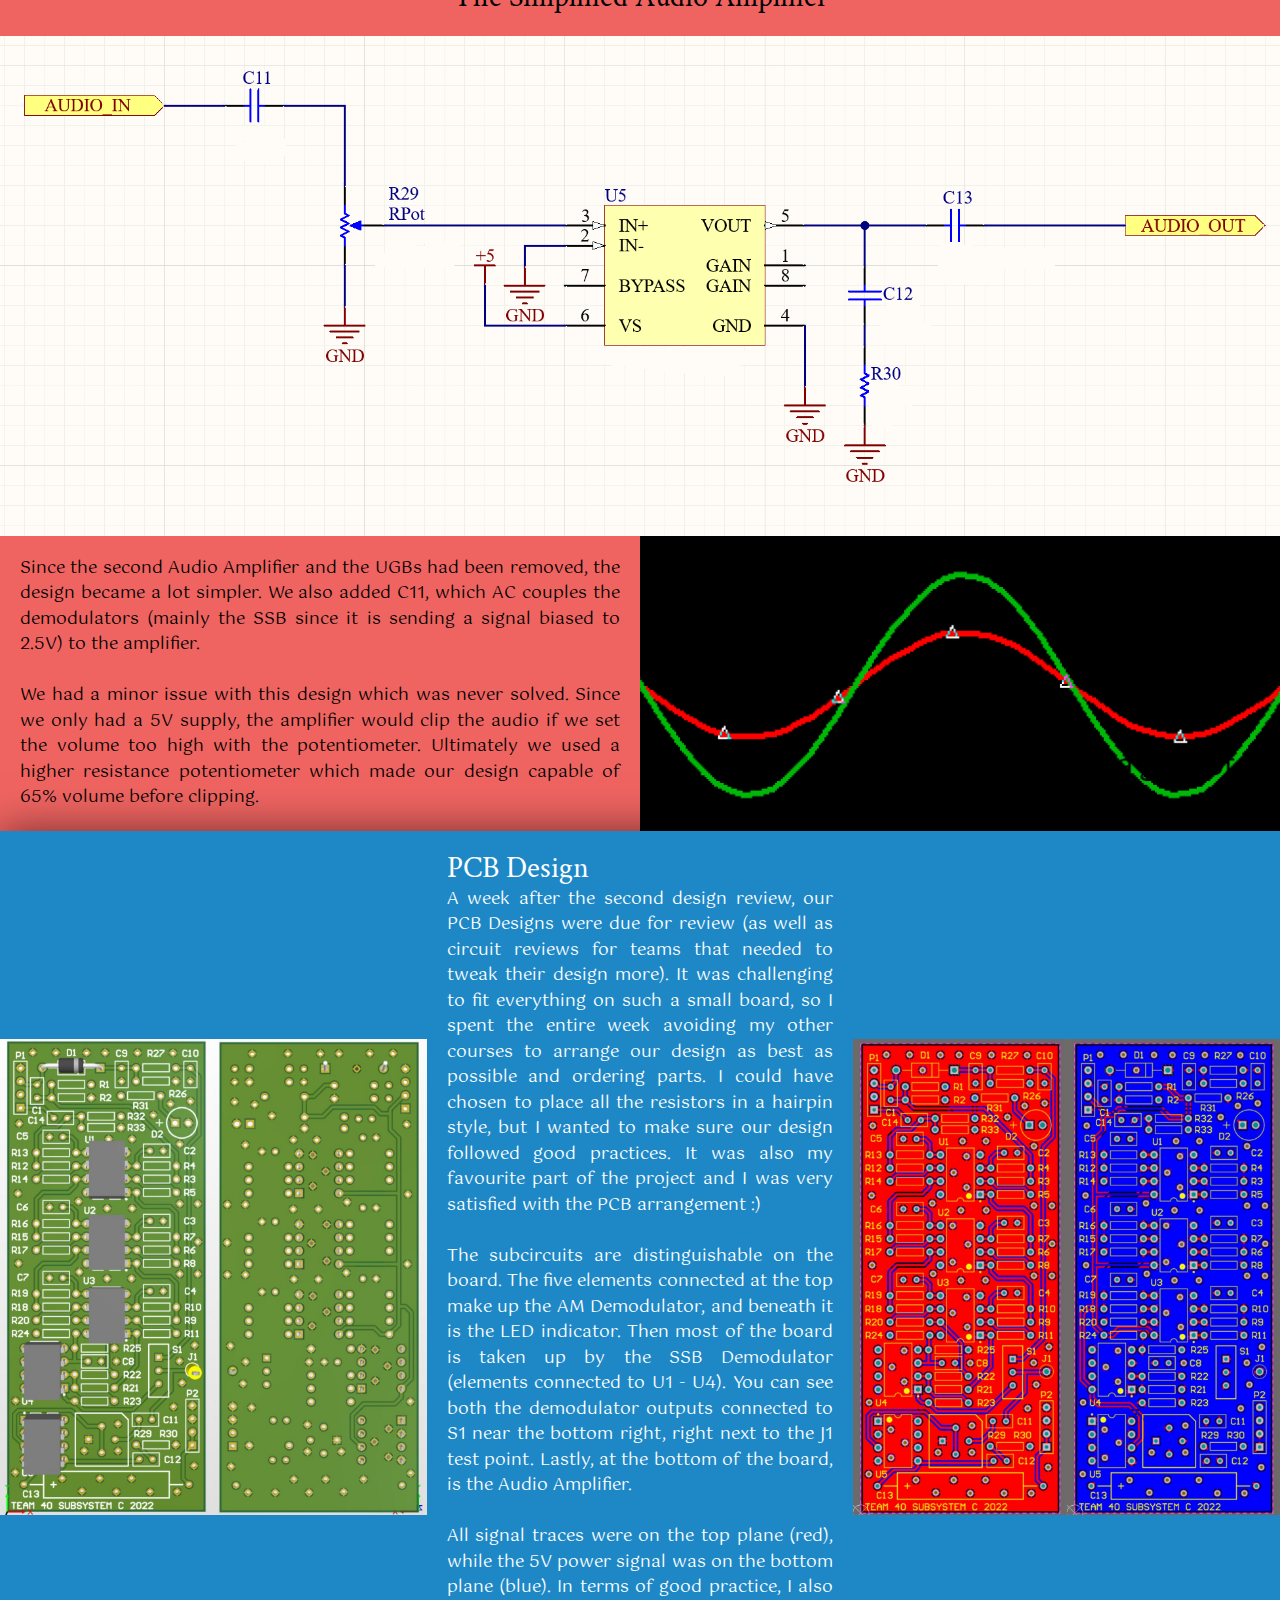
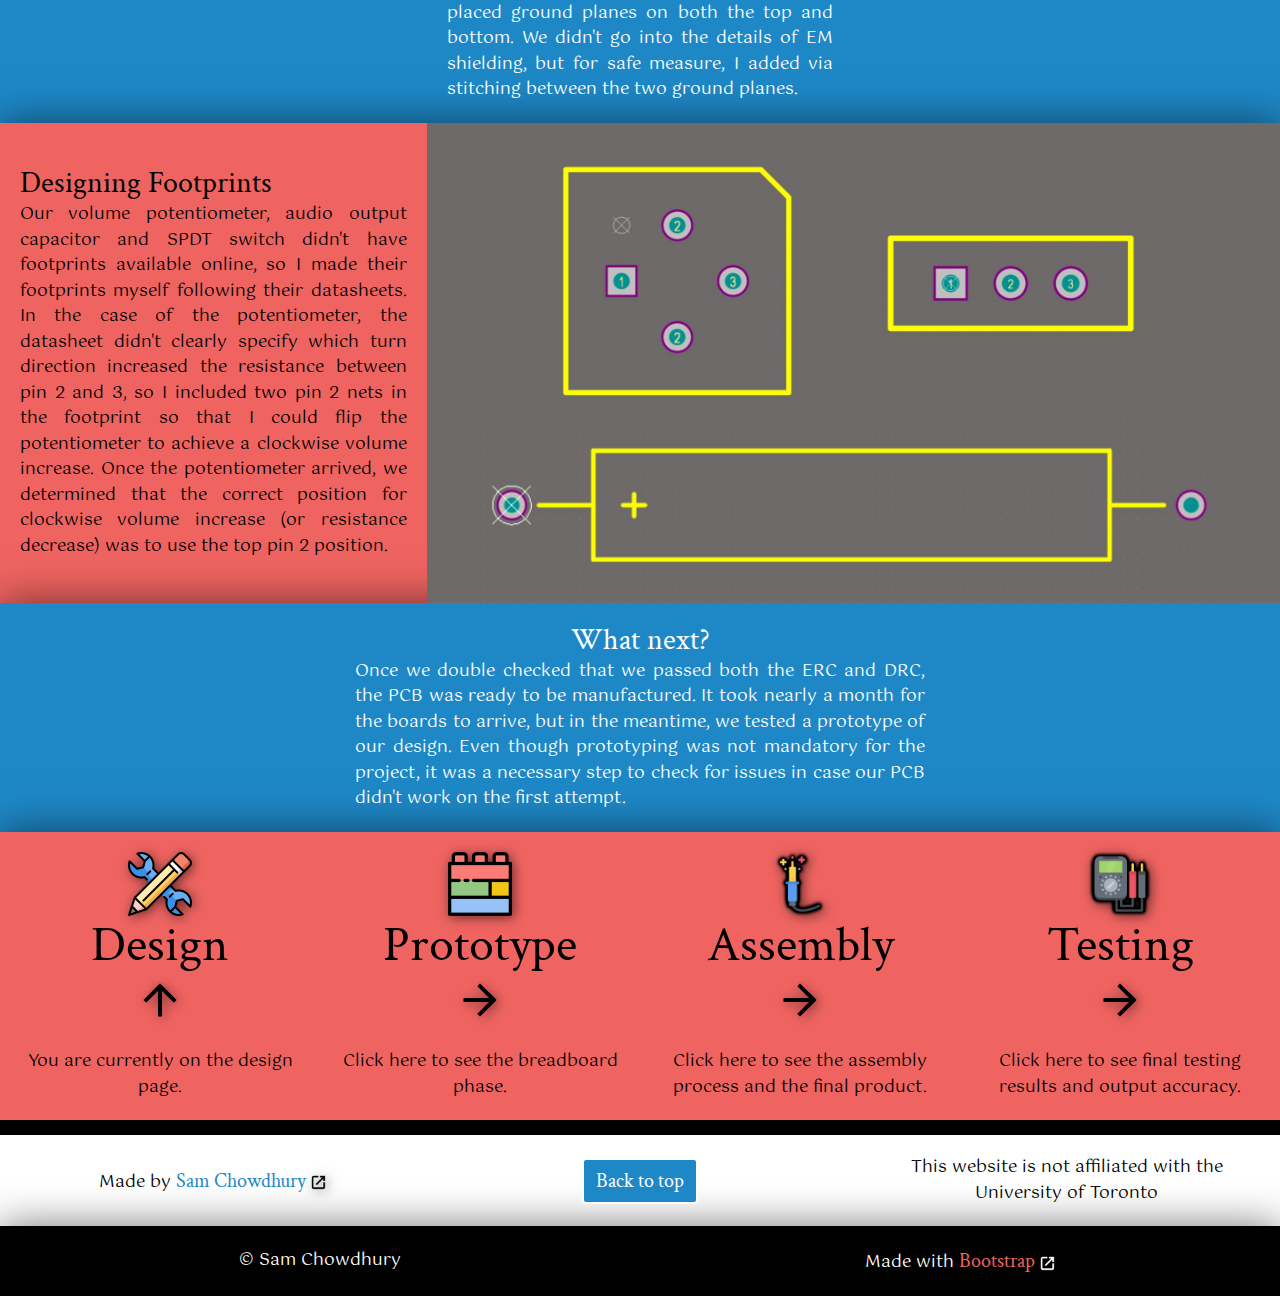
<file: html/design.html>
<!doctype html>
<html lang="en">
    <head>
        <title>
            Design - Demodulator and Audio Amplifier
        </title>
        
        <link rel="icon" href="media/icons/wave.png">

        <meta charset="utf-8">
        <meta name="viewport" content="width=device-width, initial-scale=1, shrink-to-fit=no">
        <meta content="Demodulator and Audio Amplifier" property="og:title">
        <meta content="ECE295: Hardware Design and Communication @ UofT" property="og:description">
        <meta content="Sam Chowdhury's" property="og:site_name">
        <meta content='https://samn-c.github.io/demodulator/media/special/backSmall.png' property='og:image'>
        <meta name="theme-color" content="#EF6461">

        <link rel="stylesheet" href="https://stackpath.bootstrapcdn.com/bootstrap/4.3.1/css/bootstrap.min.css" integrity="sha384-ggOyR0iXCbMQv3Xipma34MD+dH/1fQ784/j6cY/iJTQUOhcWr7x9JvoRxT2MZw1T" crossorigin="anonymous">
        <script src="https://code.jquery.com/jquery-3.3.1.slim.min.js" integrity="sha384-q8i/X+965DzO0rT7abK41JStQIAqVgRVzpbzo5smXKp4YfRvH+8abtTE1Pi6jizo" crossorigin="anonymous"></script>
        <script src="https://cdnjs.cloudflare.com/ajax/libs/popper.js/1.14.7/umd/popper.min.js" integrity="sha384-UO2eT0CpHqdSJQ6hJty5KVphtPhzWj9WO1clHTMGa3JDZwrnQq4sF86dIHNDz0W1" crossorigin="anonymous"></script>
        <script src="https://stackpath.bootstrapcdn.com/bootstrap/4.3.1/js/bootstrap.min.js" integrity="sha384-JjSmVgyd0p3pXB1rRibZUAYoIIy6OrQ6VrjIEaFf/nJGzIxFDsf4x0xIM+B07jRM" crossorigin="anonymous"></script>
    
        <link rel="stylesheet" href="css/style.css">
    </head>

    <body>
        <a id="top"></a>

        <div class="row nonstick whiteback">
            <div class="col-sm-12 textdivmargin divpad">
                <h1>
                    Demodulator and Audio Amplifier
                </h1>

                <h2 class="primary">
                    ECE295: Hardware Design and Communication at UofT
                </h2>
            </div>
        </div>

        <nav class="navbar navbar-expand-sm navbar-dark sticky-top">
            <ul class="navbar-nav">
                <li class="nav-item">
                    <a class="nav-link" href="../index.html">Home</a>
                </li>
            </ul>

            <button class="navbar-toggler" type="button" data-toggle="collapse" data-target="#collapsibleNavbar">
                <span class="navbar-toggler-icon"></span>
            </button>

            <div class="collapse navbar-collapse justify-content-end" id="collapsibleNavbar">
                <ul class="navbar-nav">
                    <li class="nav-item">
                        <a class="nav-link" href="design.html">Design</a>
                    </li>
                    
                    <li class="nav-item">
                        <a class="nav-link" href="prototype.html">Prototype</a>
                    </li>
                    
                    <li class="nav-item">
                        <a class="nav-link" href="assembly.html">Assembly</a>
                    </li>
                    
                    <li class="nav-item">
                        <a class="nav-link" href="testing.html">Testing</a>
                    </li>
                    
                    <li class="nav-item">
                        <a class="nav-link" href="about.html">About</a>
                    </li>
                </ul>
            </div>
        </nav>

        <div class="main">
            <!-- preface -->
            <div class="row sback">
                <div class="col-sm-2 nopad"></div>

                <div class="col-sm-6 divpad textdivmargin">
                    <h1 class="center textpad">
                        Design
                    </h1>

                    <h2 class="center textpad">
                        Preface
                    </h2>

                    <p class="justify textpad">
                        To prevent future students from copying my design 
                        (and to avoid an appearance before the UofT Tribunal 
                        for an academic offence), 
                        all circuit element values and calculations are omitted from 
                        this website. 
                        
                        <br><br>
                        If you are curious to see the design files and 
                        calculations, 
                        
                        <a href="https://samn.ca" target="_blank">
                            contact me <img src="media/icons/exit.png">
                        </a>

                        directly :)
                    </p>
                </div>
                
                <div class="col-sm-3 nopad textdivmargin">
                    <h2 class="center textpad toppad">
                        Jump to
                    </h2>
                    
                    <p class="center textpad toppad">
                        <a class="btn" href="#rev1">1st Revision</a>
                    </p>
                    
                    <p class="center textpad toppad">
                        <a class="btn" href="#rev2">2nd Revision</a>
                    </p>
                    
                    <p class="center textpad toppad botpad">
                        <a class="btn" href="#pcb">PCB Design</a>
                    </p>
                </div>
            </div>
            
            <!-- requirements -->
            <div class="row pback">
                <div class="col-sm-12 nopad">
                    <div class="row">
                        <div class="col-sm-6 divpad textdivmargin">
                            <h2 class="center textpad">
                                Subsystem C: Design Requirements
                            </h2>

                            <p class="justify textpad">
                                The following is a list of requirements that our design
                                had to meet. We had to interface with Subsystem B and the 
                                board also had to fit within set dimensions to be placed on the 
                                SDR motherboard.
                            </p>
                        </div>

                        <div class="col-sm-6 nopad textdivmargin">
                            <img class="imgfull" src="media/design/295SDR.png">
                        </div>
                    </div>

                    <div class="row">
                        <div class="col-sm-6 textdivmargin divpad">
                            <ul>
                                <br>
                                
                                <li>
                                    2 input signals: Baseband I (in-phase) and Q (quadrature) signals from Subsystem B
                                </li>

                                <br>
                                
                                <li>
                                    AM input signal specification: 40 - 100kHz carrier frequency, 20Hz - 3kHz message signal
                                </li>

                                <br>

                                <li>
                                    SSB input signal specification: 2 - 3kHz carrier frequency, 0 - 3kHz message signal
                                </li>

                                <br>

                                <li>
                                    1 duplicated output signal for two 8&#8486; speakers (mono)
                                </li>

                                <br>

                                <li>
                                    Switching between AM and Single-Sideband (SSB) Demodulation + volume control
                                </li>

                                <br>

                                <li>
                                    SSB phase specification: I and Q must be set 90&#176; &plusmn; 12.5&#176; apart
                                </li>
                            </ul>
                        </div>
                        
                        <div class="col-sm-6 nopad textdivmargin">
                            <img class="imgfull" src="media/design/requirements.png">
                        </div>
                    </div>

                    <div class="row">
                        <div class="col-sm-6 nopad textdivmargin">
                            <img class="imgfull" src="media/design/mechanical.png">
                        </div>

                        <div class="col-sm-6 textdivmargin divpad">
                            <h2 class="textpad">
                                What does it all mean?
                            </h2>

                            <p class="justify textpad">
                                Honestly, most of these requirements didn't make sense when I saw
                                them for the first time. Later on, I realized that a lot of the concepts
                                we'd apply to our designs were actually taught in third-year, 
                                but the teaching team helped us learn
                                quickly enough to design our board.

                                <br><br>

                                That help came after the first design review, where we learned just how
                                much was wrong with our first design.
                            </p>
                        </div>
                    </div>
                </div>
            </div>

            <!-- first revision -->
            <a id="rev1"></a>
            <div class="row sback">
                <div class="col-sm-3 textdivmargin divpad">
                    
                    <h2 class="textpad">
                        First Revision
                    </h2>

                    <p class="justify textpad">
                        I know this is a lot to look at initially, but I wanted to show how disorganized
                        our first revision was because we put everything on the same schematic. Right off 
                        the bat, there were two mistakes, but we wrung out almost all of our issues by the second 
                        design review.
                    </p>
                </div>

                <div class="col-sm-9 nopad">
                    <img class="imgfull" src="media/design/firstSchematic.jpg">  
                </div>
            </div>

            <!-- op-amp issue -->
            <div class="row pback">
                <div class="col-sm-12 divpad nopad">
                    <h2 class="center textpad">
                        SSB Demodulator - The First Problem
                    </h2>

                    <p class="center textpad botpad">
                        Multisim Outputs: Red - In-Phase, Green - Quadrature, Blue - Summed Audio Output
                    </p>

                    <img class="imgfull" src="media/design/firstSSB.jpg">  

                    <div class="row">
                        <div class="col-sm-3"></div>

                        <div class="col-sm-6 toppad">
                            <p class="justify textpad">
                                Before moving into what's wrong with this design, I'd like to mention one thing we
                                did right&#8212;op-amp biasing. The motherboard only supplied us with 5V and GND 
                                terminals, meaning our signals had to be centred at 2.5V to make use of the op-amps.
                                If you look at the C1-R1-R2, C3-R7-R8 and C4-R11-R12 combinations, they centre the
                                input signals and the op-amp positive terminal in U1B. We made sure the cut-off frequency
                                of the resistor and capacitor combinations was high enough to allow our signals to pass 
                                through.

                                <br><br>

                                As for the problem, it has to do with the first op-amp. In SSB Demodulation, the
                                I and Q signals are shifted 90 degrees apart and then added together.
                                This gives us an audio signal at the output terminal of the second op-amp. The first op-amp
                                is an All-Pass Filter (APF) that shifts the Q signal by 90 degrees, and the second op-amp is
                                a Summing Amplifier that adds the two signals together. 
                                
                                <br><br>

                                The issue was that the APF only shifted 10kHz signals by 90 degrees, rather than a 
                                range of frequencies. Even if the SSB signal was centred at 10kHz, the message signal (audio)
                                ranges from 0 - 3kHz on top of that, which would have given us an improper phase shift.
                                The summing was done right, even though it's an inverted (audio) signal. Audio can be upside 
                                down, or you'd hear something different when you put your headphones on upside-down. 
                            </p>
                        </div>
                    </div>
                </div>
            </div>    
            
            <!-- AM is fine -->
            <div class="row sback">
                <div class="col-sm-12 divpad nopad">
                    <h2 class="center textpad">
                        AM Demodulator - No Issues
                    </h2>

                    <p class="center textpad botpad">
                        Multisim Outputs: Red - AM Signal, Green - Envelope, Blue - Audio Output
                    </p>

                    <img class="imgfull" src="media/design/firstAM.jpg">  

                    <div class="row">
                        <div class="col-sm-3"></div>

                        <div class="col-sm-6 toppad">
                            <p class="justify textpad">
                                In AM Demodulation, the Amplitude-Modulated (AM) signal is first passed through an 
                                Envelope detector which traces the amplitude of the signal with less perturbation.
                                Then that signal passes through a Band-Pass Filter (BPF) which further smoothens out the signal,
                                leaving us with a filtered audio signal. There's a formula for the R13-C5 combination that we 
                                used to make sure it optimally envelopes the 40kHz - 100kHz AM signal. 

                                <br><br>

                                The C7-R15-R16 combination was to bias the signal at 2.5V, to centre it for the op-amps
                                ahead of it (which were ultimately redundant, scroll down to read more). Typically an
                                AM Demodulator has only a Low-Pass Filter, but the biasing turned it into a BPF in our initial
                                design.
                            </p>
                        </div>
                    </div>
                </div>
            </div>  
            
            <!-- UGB and Audio Amplfier issue -->
            <div class="row pback">
                <div class="col-sm-12 divpad nopad">
                    <h2 class="center textpad botpad">
                        Unity Gain Buffers and Audio Amplifiers - The Second Problem
                    </h2>

                    <img class="imgfull" src="media/design/firstAA.jpg">  

                    <div class="row">
                        <div class="col-sm-3"></div>

                        <div class="col-sm-6 toppad">
                            <p class="justify textpad">
                                We thought we'd need Unity Gain Buffers (UGB) to duplicate the audio signal without loss.
                                We were wrong. Turns out a single audio amplifier chip was enough to amplify the 
                                signal for both left and right audio channels (there's adequate impedance at the input and 
                                output terminals of the chip), so we were able to remove 75% of the
                                components in this part of the design. The UGBs weren't AC coupled with a capacitor to the
                                audio amplifier chips, so that was another issue we overlooked in our first iteration.
                            </p>
                        </div>
                    </div>
                </div>
            </div>   

            <!-- second revision -->
            <a id="rev2"></a>
            <div class="row sback">
                <div class="col-sm-3 textdivmargin divpad">
                    
                    <h2 class="textpad">
                        Second Revision
                    </h2>

                    <p class="justify textpad">
                        A few weeks later, we had our second design review. We showcased an organized
                        design for our board to the teaching team which had far fewer issues. We added
                        a test point between the demodulators and the audio amplifier, which is the perfect 
                        point to test all three systems independently with a single reference point. We 
                        also implemented an LED indicator light to avoid having to check for power every
                        time we tested the circuit.
                    </p>
                </div>

                <div class="col-sm-9 nopad textdivmargin">
                    <img class="imgfull" src="media/design/topLevelSchematic.jpg">  
                </div>
            </div>
            
            <!-- New SSB -->
            <div class="row pback">
                <div class="col-sm-12 nopad">
                    <h2 class="center divpad textpad">
                        The Improved SSB Demodulator
                    </h2>

                    <img class="imgfull" src="media/design/SSBSchematic.jpg">  

                    <div class="row">
                        <div class="col-sm-6 divpad textdivmargin">
                            <p class="justify textpad">
                                This time a chain of three APFs for both input signals was used. We
                                found a reference design that was provided by the TA to help us choose our
                                element values, which creates a clean range of 90-degree phase shifting between
                                250Hz to 3.6kHz as you can see in the output graph. The Summing Amplifier was 
                                not modified.
                            </p>
                        </div>

                        <div class="col-sm-6 textdivmargin nopad">
                            <img class="imgfull" src="media/design/SSBOutput.png">
                        </div>
                    </div>
                </div>
            </div>   
            
            <!-- New AM Demod -->
            <div class="row sback">
                <div class="col-sm-12 divpad nopad">
                    <h2 class="center textpad botpad">
                        Modifying the AM Demodulator
                    </h2>

                    <img class="imgfull" src="media/design/AMSchematic.jpg">  

                    <div class="row">
                        <div class="col-sm-3"></div>

                        <div class="col-sm-6 toppad">
                            <p class="justify textpad">
                                Not much changed here apart from removing the 2.5V biasing, since we didn't
                                have UGBs anymore. We tweaked the RC values a little to optimize more for 
                                a 0 - 3kHz message signal.
                            </p>
                        </div>
                    </div>
                </div>
            </div>   
                        
            <!-- New Audio -->
            <div class="row pback">
                <div class="col-sm-12 nopad">
                    <h2 class="center divpad textpad">
                        The Simplified Audio Amplifier
                    </h2>

                    <img class="imgfull" src="media/design/audioAmpSchematic.jpg">  

                    <div class="row">
                        <div class="col-sm-6 divpad textdivmargin">
                            <p class="justify textpad">
                                Since the second Audio Amplifier and the UGBs had been removed,
                                the design became a lot simpler. We also added C11, which AC couples the demodulators
                                (mainly the SSB since it is sending a signal biased to 2.5V) to the amplifier.

                                <br><br>

                                We had a minor issue with this design which was never solved. Since we only had
                                a 5V supply, the amplifier would clip the audio if we set the volume too high with the 
                                potentiometer. Ultimately we used a higher resistance potentiometer which made our
                                design capable of 65% volume before clipping.
                            </p>
                        </div>
                        
                        <div class="col-sm-6 nopad fill">
                            <img class="imgfull" src="media/design/audioAmpOut.png">
                        </div>
                    </div>
                </div>
            </div>   

            <!-- PCB Design -->
            <a id="pcb"></a>
            <div class="row sback">

                <div class="col-sm-4 row">
                    <div class="col nopad textdivmargin">
                        <img class="imgfull" src="media/design/3dView.jpg">
                    </div>

                    <div class="col nopad textdivmargin">
                        <img class="imgfull" src="media/design/3dViewBack.jpg">
                    </div>
                </div>
                
                <div class="col-sm-4 textdivmargin divpad nopad">
                    <h2 class="textpad">
                        PCB Design
                    </h2>

                    <p class="justify textpad">
                        A week after the second design review, our PCB Designs were due for review
                        (as well as circuit reviews for teams that needed to tweak their design more).
                        It was challenging to fit everything on such a small board, so I spent
                        the entire week avoiding my other courses to arrange our design as best as 
                        possible and ordering parts. I could have chosen to place all the resistors in a 
                        hairpin style, but I wanted to make sure our design followed good practices. It 
                        was also my favourite part of the project and I was very satisfied with the 
                        PCB arrangement :)

                        <br><br>

                        The subcircuits are distinguishable on the board. The five elements connected at the top
                        make up the AM Demodulator, and beneath it is the LED indicator. Then most of the board
                        is taken up by the SSB Demodulator (elements connected to U1 - U4). You can see both the 
                        demodulator outputs connected to S1 near the bottom right, right next to the J1 test point.
                        Lastly, at the bottom of the board, is the Audio Amplifier.

                        <br><br>

                        All signal traces were on the top plane (red), while the 5V power signal was on the bottom plane (blue).
                        In terms of good practice, I also placed ground planes on both the top and bottom.
                        We didn't go into the details of EM shielding, but for safe measure, I added via stitching between
                        the two ground planes. 
                    </p>
                </div>
                
                <div class="col-sm-4 row">
                    <div class="col nopad textdivmargin">
                        <img class="imgfull" src="media/design/frontTrace.jpg">
                    </div>

                    <div class="col nopad textdivmargin">
                        <img class="imgfull" src="media/design/backTrace.jpg">
                    </div>
                </div>
            </div>   

            <!-- footprints -->
            <div class="row pback">
                <div class="col-sm-4 divpad textdivmargin">
                    <h2 class="textpad">
                        Designing Footprints
                    </h2>

                    <p class="justify textpad">
                        Our volume potentiometer, audio output capacitor and SPDT switch didn't have
                        footprints available online, so I made their footprints myself following their
                        datasheets. In the case of the potentiometer, the datasheet didn't clearly  
                        specify which turn direction increased the resistance between pin 2 and 3, so I included
                        two pin 2 nets in the footprint so that I could flip the potentiometer to achieve a clockwise
                        volume increase. Once the potentiometer arrived, we determined that the correct position
                        for clockwise volume increase (or resistance decrease) was to use the top pin 2 position.
                    </p>
                </div>

                <div class="col-sm-8 nopad">
                    <img class="imgfull" src="media/design/footprints.jpg">
                </div>
            </div>

            <!-- the end of design -->
            <div class="row sback">
                <div class="col-sm-3"></div>

                <div class="col-sm-6 divpad">
                    <h2 class="center textpad">
                        What next?
                    </h2>

                    <p class="justify textpad">
                        Once we double checked that we passed both the ERC and DRC, the PCB was ready to be manufactured.
                        It took nearly a month for the boards to arrive, but in the meantime, we
                        tested a prototype of our design. Even though prototyping was not 
                        mandatory for the project, it was a necessary step to check for issues in case our
                        PCB didn't work on the first attempt.
                    </p>
                </div>
            </div>

            <!-- jump to section -->
            <div class="row pback">
                <div class="col-sm-3 textpad divpad center">
                    <a href="design.html">
                        <img src="media/icons/design.png">

                        <h1>
                            Design
                        </h1>

                        <img src="media/icons/up.png">

                        <p class="center">
                            <br>
                            You are currently on the design page.
                        </p>
                    </a>
                </div>

                <div class="col-sm-3 textpad divpad center">
                    <a href="prototype.html">
                        <img src="media/icons/prototype.png">

                        <h1>
                            Prototype
                        </h1>
                        
                        <img src="media/icons/go2.png">

                        <p class="center">
                            <br>
                            Click here to see the breadboard phase.
                        </p>
                    </a>
                </div>
                
                <div class="col-sm-3 textpad divpad center">
                    <a href="assembly.html">
                        <img src="media/icons/assembly.png">

                        <h1>
                            Assembly
                        </h1>

                        <img src="media/icons/go2.png">

                        <p class="center">
                            <br>
                            Click here to see the assembly process and the final product.
                        </p>
                    </a>
                </div>
                
                <div class="col-sm-3 textpad divpad center">
                    <a href="testing.html">
                        <img src="media/icons/testing.png">
                        
                        <h1>
                            Testing
                        </h1>

                        <img src="media/icons/go2.png">

                        <p class="center">
                            <br>
                            Click here to see final testing results and output accuracy.
                        </p>
                    </a>
                </div>
            </div>
        </div>

        <div class="foot">
            <div class="row whiteback">
                <div class="col-sm-4 divpad textdivmargin">
                    <p class="center textpad">
                        Made by 
                        <a href="https://samn.ca" target="_blank">
                            Sam Chowdhury <img src="media/icons/exit2.png">
                        </a>
                    </p>
                </div>
                
                <div class="col-sm-4 divpad textdivmargin">
                    <p class="center textpad">
                        <a class="btn sbtn" href="#top">Back to top</a>
                    </p>
                </div>
                
                <div class="col-sm-4 divpad textdivmargin">
                    <p class="center textpad">
                        This website is not affiliated with the University of Toronto
                    </p>
                </div>
            </div>

            <div class="row blackback">
                <div class="col-sm-6 divpad textdivmargin">
                    <p class="center textpad">
                        &copy; Sam Chowdhury
                    </p>
                </div>

                <div class="col-sm-6 divpad textdivmargin">
                    <p class="center textpad">
                        Made with 
                        <a href="https://getbootstrap.com/" target="_blank">
                            Bootstrap <img src="media/icons/exit.png">
                        </a>
                    </p>
                </div>
            </div>
        </div>
    </body>
</html>
</file>
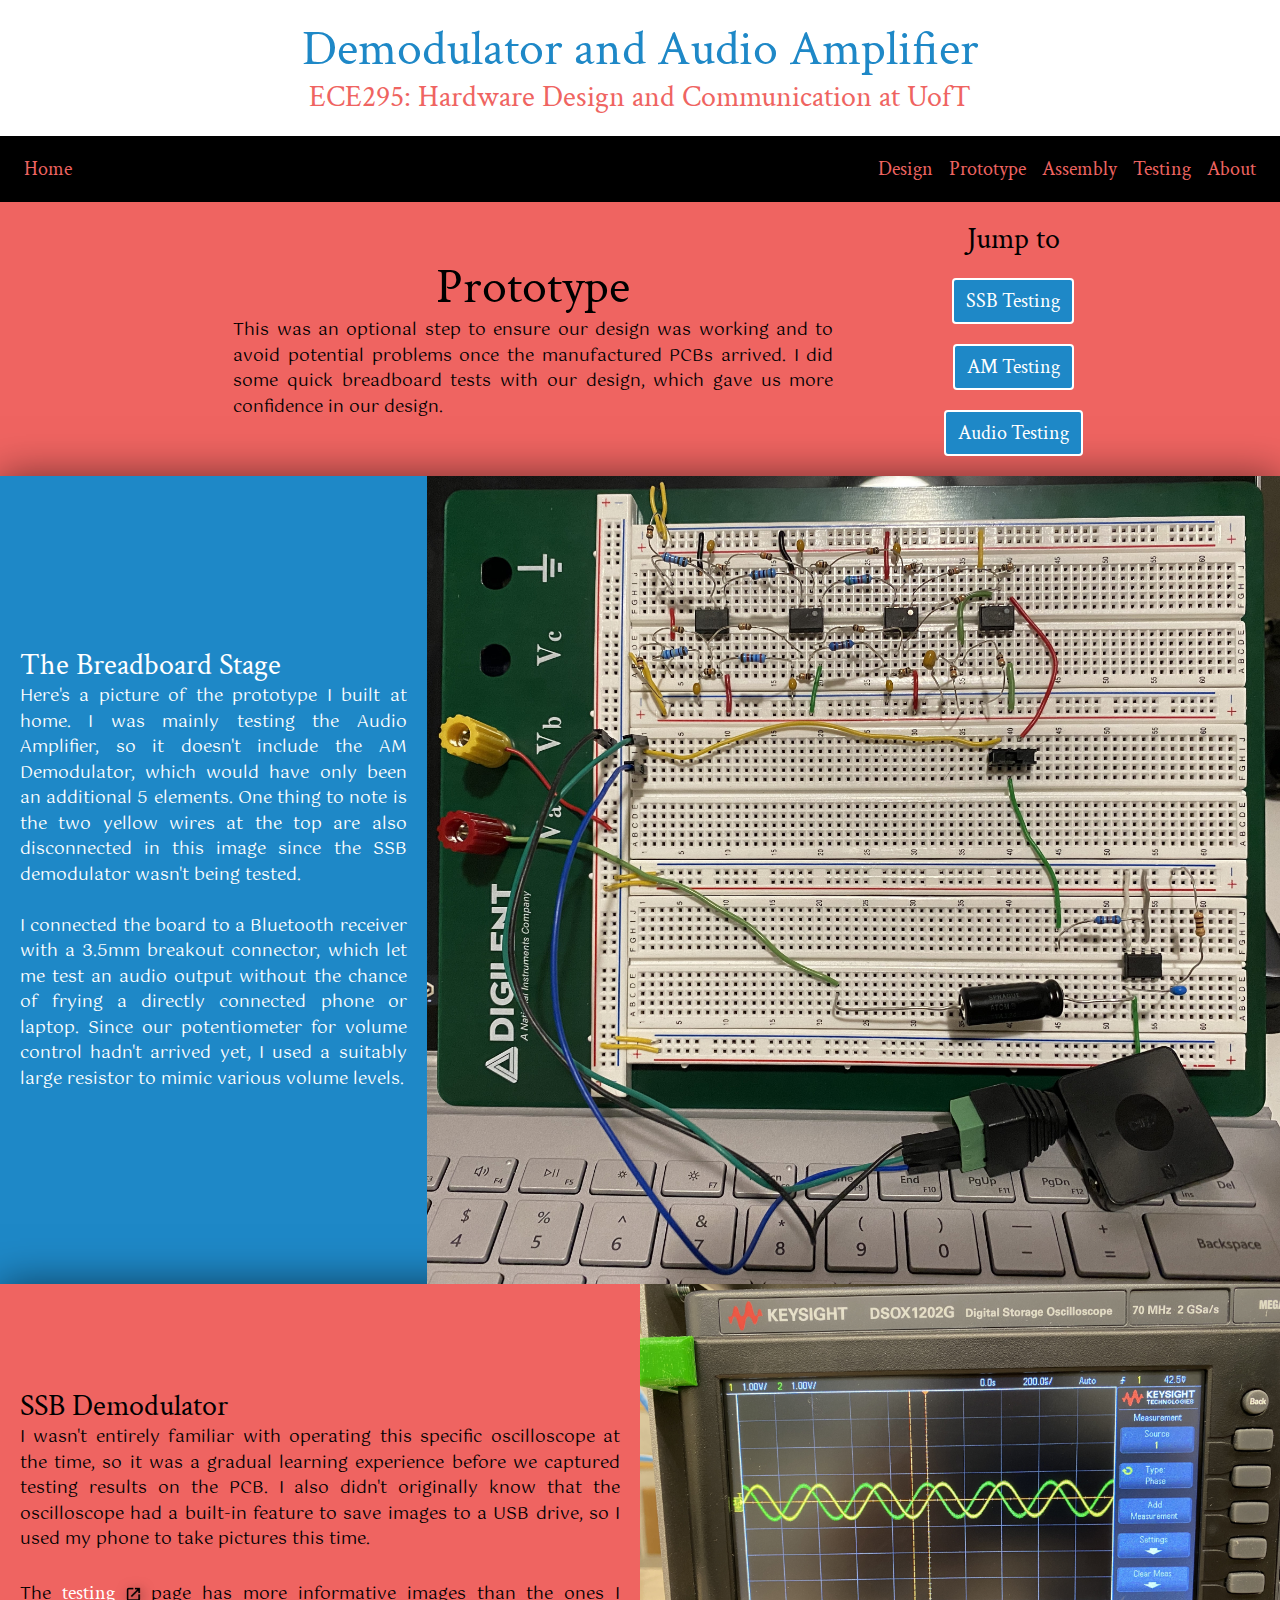
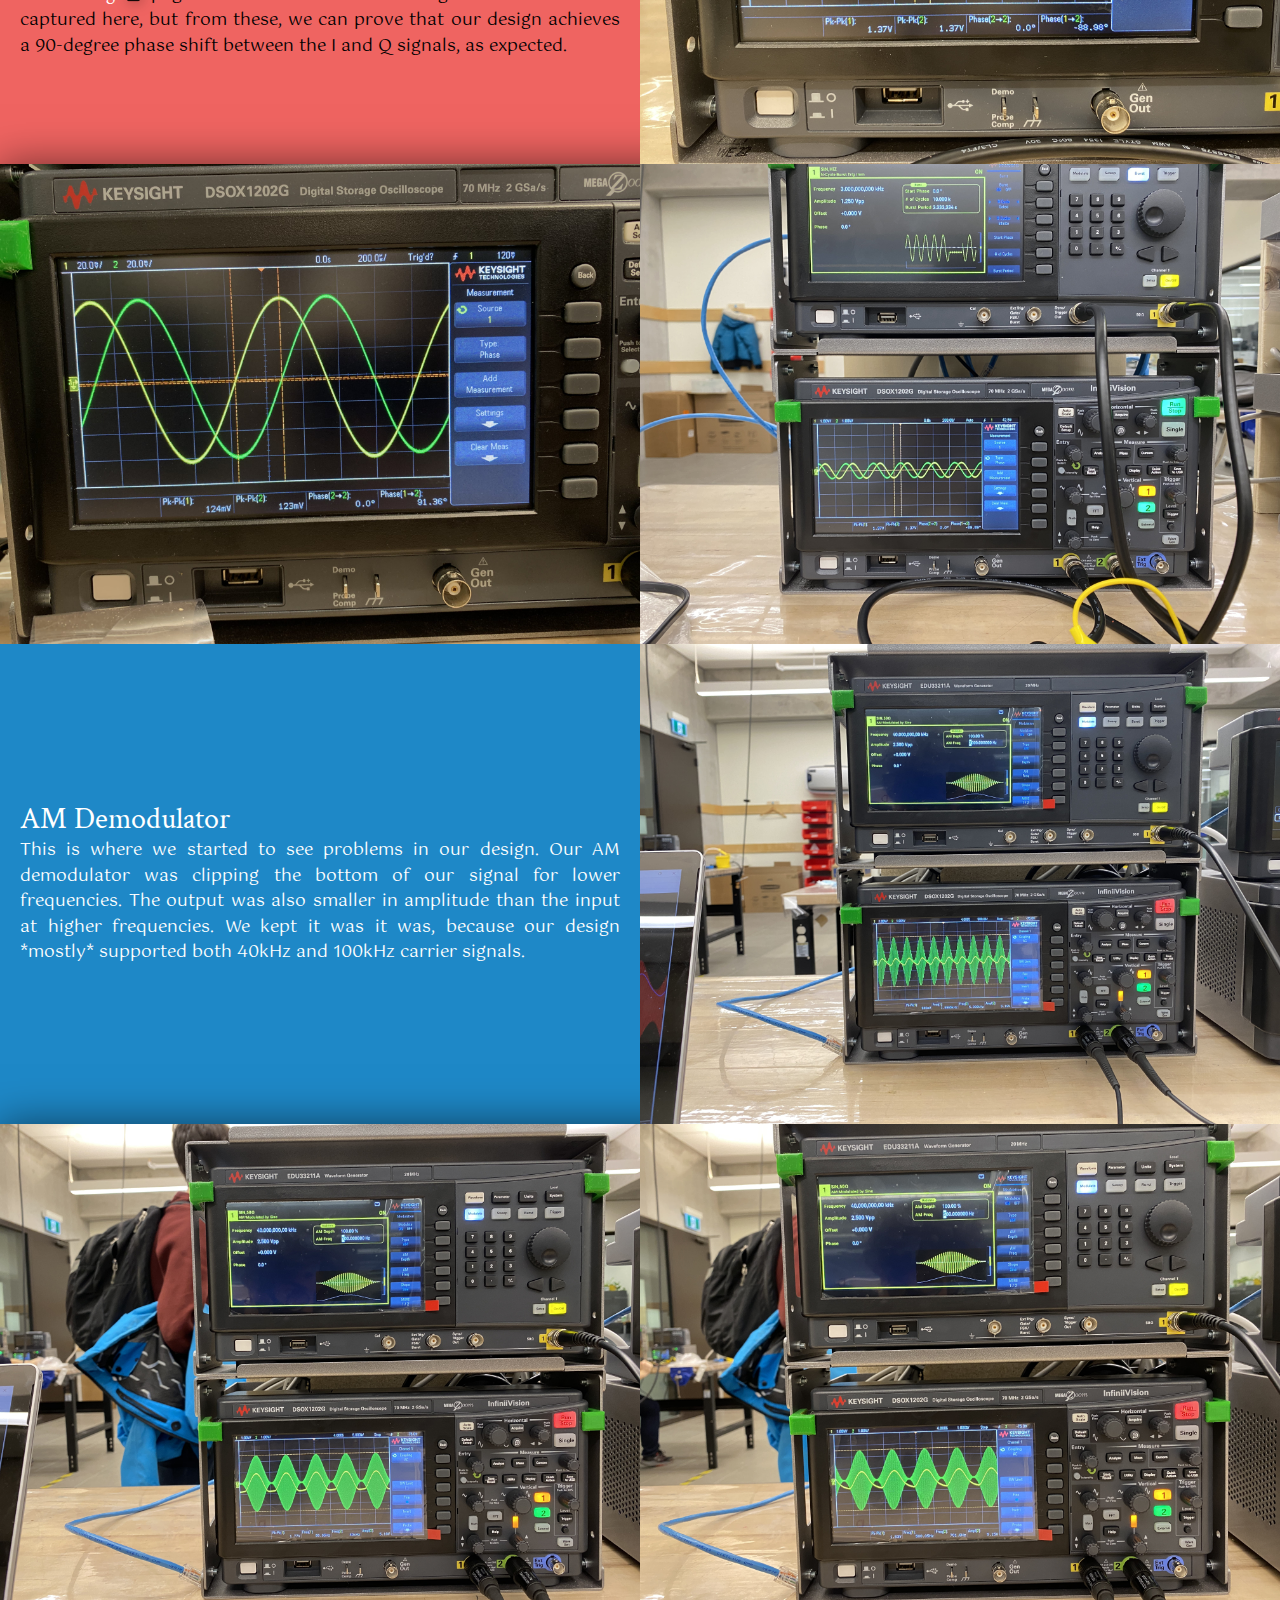
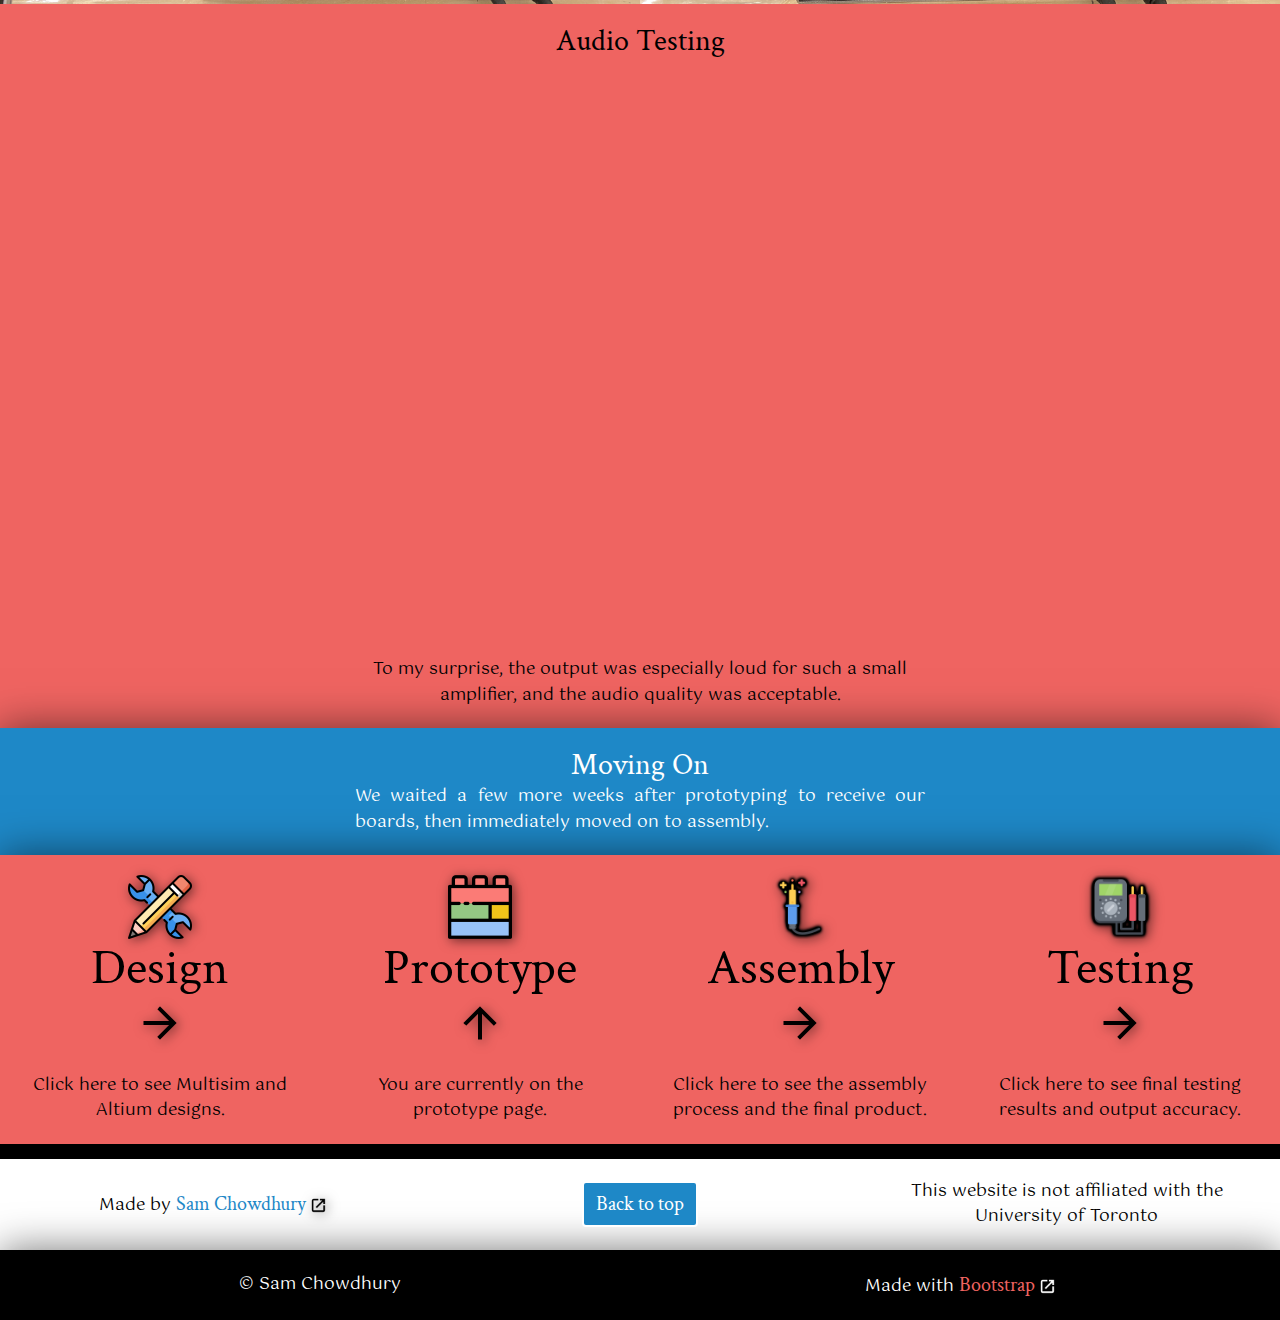
<file: html/prototype.html>
<!doctype html>
<html lang="en">
    <head>
        <title>
            Prototype - Demodulator and Audio Amplifier
        </title>
        
        <link rel="icon" href="media/icons/wave.png">

        <meta charset="utf-8">
        <meta name="viewport" content="width=device-width, initial-scale=1, shrink-to-fit=no">
        <meta content="Demodulator and Audio Amplifier" property="og:title">
        <meta content="ECE295: Hardware Design and Communication @ UofT" property="og:description">
        <meta content="Sam Chowdhury's" property="og:site_name">
        <meta content='https://samn-c.github.io/demodulator/media/special/backSmall.png' property='og:image'>
        <meta name="theme-color" content="#EF6461">

        <link rel="stylesheet" href="https://stackpath.bootstrapcdn.com/bootstrap/4.3.1/css/bootstrap.min.css" integrity="sha384-ggOyR0iXCbMQv3Xipma34MD+dH/1fQ784/j6cY/iJTQUOhcWr7x9JvoRxT2MZw1T" crossorigin="anonymous">
        <script src="https://code.jquery.com/jquery-3.3.1.slim.min.js" integrity="sha384-q8i/X+965DzO0rT7abK41JStQIAqVgRVzpbzo5smXKp4YfRvH+8abtTE1Pi6jizo" crossorigin="anonymous"></script>
        <script src="https://cdnjs.cloudflare.com/ajax/libs/popper.js/1.14.7/umd/popper.min.js" integrity="sha384-UO2eT0CpHqdSJQ6hJty5KVphtPhzWj9WO1clHTMGa3JDZwrnQq4sF86dIHNDz0W1" crossorigin="anonymous"></script>
        <script src="https://stackpath.bootstrapcdn.com/bootstrap/4.3.1/js/bootstrap.min.js" integrity="sha384-JjSmVgyd0p3pXB1rRibZUAYoIIy6OrQ6VrjIEaFf/nJGzIxFDsf4x0xIM+B07jRM" crossorigin="anonymous"></script>
    
        <link rel="stylesheet" href="css/style.css">
    </head>

    <body>
        <a id="top"></a>

        <div class="row nonstick whiteback">
            <div class="col-sm-12 textdivmargin divpad">
                <h1>
                    Demodulator and Audio Amplifier
                </h1>

                <h2 class="primary">
                    ECE295: Hardware Design and Communication at UofT
                </h2>
            </div>
        </div>

        <nav class="navbar navbar-expand-sm navbar-dark sticky-top">
            <ul class="navbar-nav">
                <li class="nav-item">
                    <a class="nav-link" href="../index.html">Home</a>
                </li>
            </ul>

            <button class="navbar-toggler" type="button" data-toggle="collapse" data-target="#collapsibleNavbar">
                <span class="navbar-toggler-icon"></span>
            </button>

            <div class="collapse navbar-collapse justify-content-end" id="collapsibleNavbar">
                <ul class="navbar-nav">
                    <li class="nav-item">
                        <a class="nav-link" href="design.html">Design</a>
                    </li>
                    
                    <li class="nav-item">
                        <a class="nav-link" href="prototype.html">Prototype</a>
                    </li>
                    
                    <li class="nav-item">
                        <a class="nav-link" href="assembly.html">Assembly</a>
                    </li>
                    
                    <li class="nav-item">
                        <a class="nav-link" href="testing.html">Testing</a>
                    </li>
                    
                    <li class="nav-item">
                        <a class="nav-link" href="about.html">About</a>
                    </li>
                </ul>
            </div>
        </nav>
        
        <div class="main">
            <!-- intro -->
            <div class="row pback">
                <div class="col-sm-2"></div>

                <div class="col-sm-6 divpad textdivmargin">
                    <h1 class="center textpad">
                        Prototype
                    </h1>

                    <p class="justify textpad">
                        This was an optional step to ensure our design was working
                        and to avoid potential problems once the manufactured PCBs arrived. I did some quick
                        breadboard tests with our design, which gave us more confidence in our design.
                    </p>
                </div>
                
                <div class="col-sm-3 nopad textdivmargin">
                    <h2 class="center textpad toppad">
                        Jump to
                    </h2>
                    
                    <p class="center textpad toppad">
                        <a class="btn" href="#SSB">SSB Testing</a>
                    </p>
                    
                    <p class="center textpad toppad">
                        <a class="btn" href="#AM">AM Testing</a>
                    </p>
                    
                    <p class="center textpad toppad botpad">
                        <a class="btn" href="#AT">Audio Testing</a>
                    </p>
                </div>
            </div>

            <!-- board image -->
            <div class="row sback">
                <div class="col-sm-4 divpad textdivmargin">
                    <h2 class="textpad">
                        The Breadboard Stage
                    </h2>

                    <p class="justify textpad botpad">
                        Here's a picture of the prototype I built at home. I was mainly testing the 
                        Audio Amplifier, so it doesn't include the AM Demodulator, which would have only been
                        an additional 5 elements. One thing to note is the two yellow wires at the top are 
                        also disconnected in this image since the SSB demodulator wasn't being tested.

                        <br><br>

                        I connected the board to a Bluetooth receiver with a 3.5mm breakout connector, which
                        let me test an audio output without the chance of frying a directly connected phone or 
                        laptop. Since our potentiometer for volume control hadn't arrived yet, I used a suitably
                        large resistor to mimic various volume levels.
                    </p>
                </div>

                <div class="col-sm-8 nopad textdivmargin">
                    <img class="imgfull" src="media/prototype/prototype.jpg">
                </div>
            </div>

            <!-- SSB -->
            <a id="SSB"></a>
            <div class="row pback">
                <div class="col-sm-6 divpad textdivmargin">
                    <h2 class="textpad">
                        SSB Demodulator
                    </h2>

                    <p class="justify textpad">
                        I wasn't entirely familiar with operating this specific oscilloscope at the time, so 
                        it was a gradual learning experience before we captured testing results on the PCB. 
                        I also didn't originally know
                        that the oscilloscope had a built-in feature to save images to a USB drive, so I 
                        used my phone to take pictures this time. 

                        <br><br>

                        The 
                        <a href="testing.html">
                            testing <img src="media/icons/exit2.png">
                        </a>

                        page has more informative images than the ones I captured here, but from these,
                        we can prove that our design achieves a 90-degree phase shift between the I and Q 
                        signals, as expected.
                    </p>
                </div>

                <div class="col-sm-6 textdivmargin">
                    <img class="imgfull" src="media/prototype/SSBTest.jpg">
                </div>
            </div>

            <!-- SSB images -->
            <div class="row pback">
                <div class="col-sm-6 textdivmargin">
                    <img class="imgfull" src="media/prototype/SSBTest0.jpg">
                </div>

                <div class="col-sm-6 textdivmargin">
                    <img class="imgfull" src="media/prototype/SSBTest2.jpg">
                </div>
            </div>

            <!-- AM -->
            <a id="AM"></a>
            <div class="row sback">
                <div class="col-sm-6 divpad textdivmargin">
                    <h2 class="textpad">
                        AM Demodulator
                    </h2>

                    <p class="justify textpad">
                        This is where we started to see problems in our design. Our AM demodulator was clipping 
                        the bottom of our signal for lower frequencies. The output was also smaller in amplitude
                        than the input at higher frequencies. We kept it was it was, because our design 
                        *mostly* supported both 40kHz and 100kHz carrier signals.
                    </p>
                </div>

                <div class="col-sm-6 textdivmargin">
                    <img class="imgfull" src="media/prototype/AMTest2.jpg">
                </div>
            </div>

            <!-- AM images -->
            <div class="row sback">
                <div class="col-sm-6 textdivmargin">
                    <img class="imgfull" src="media/prototype/AMTest3.jpg">
                </div>

                <div class="col-sm-6 textdivmargin">
                    <img class="imgfull" src="media/prototype/AMTest5.jpg">
                </div>
            </div>
            
            <!-- board video -->
            <a id="AT"></a>
            <div class="row pback">
                <div class="col-sm-3"></div>

                <div class="col-sm-6 nopad divpad">
                    <h2 class="center textpad botpad">
                        Audio Testing
                    </h2>

                    <iframe class="imgfull" height="550px" src="https://www.youtube.com/embed/CMQ7Dn0z8Zw" title="YouTube video player" frameborder="0" allow="accelerometer; autoplay; clipboard-write; encrypted-media; gyroscope; picture-in-picture" allowfullscreen></iframe>

                    
                    <p class="center textpad toppad">
                        To my surprise, the output was especially loud for such a small amplifier, and 
                        the audio quality was acceptable.
                    </p>
                </div>
            </div>
            
            <!-- the end of prototype -->
            <div class="row sback">
                <div class="col-sm-3"></div>

                <div class="col-sm-6 divpad">
                    <h2 class="center textpad">
                        Moving On
                    </h2>

                    <p class="justify textpad">
                        We waited a few more weeks after prototyping to receive our boards, then immediately
                        moved on to assembly.
                    </p>
                </div>
            </div>

            <!-- jump to section -->
            <div class="row pback">
                <div class="col-sm-3 textpad divpad center">
                    <a href="design.html">
                        <img src="media/icons/design.png">

                        <h1>
                            Design
                        </h1>

                        <img src="media/icons/go2.png">

                        <p class="center">
                            <br>
                            Click here to see Multisim and Altium designs.
                        </p>
                    </a>
                </div>

                <div class="col-sm-3 textpad divpad center">
                    <a href="prototype.html">
                        <img src="media/icons/prototype.png">

                        <h1>
                            Prototype
                        </h1>
                        
                        <img src="media/icons/up.png">

                        <p class="center">
                            <br>
                            You are currently on the prototype page.
                        </p>
                    </a>
                </div>
                
                <div class="col-sm-3 textpad divpad center">
                    <a href="assembly.html">
                        <img src="media/icons/assembly.png">

                        <h1>
                            Assembly
                        </h1>

                        <img src="media/icons/go2.png">

                        <p class="center">
                            <br>
                            Click here to see the assembly process and the final product.
                        </p>
                    </a>
                </div>
                
                <div class="col-sm-3 textpad divpad center">
                    <a href="testing.html">
                        <img src="media/icons/testing.png">
                        
                        <h1>
                            Testing
                        </h1>

                        <img src="media/icons/go2.png">

                        <p class="center">
                            <br>
                            Click here to see final testing results and output accuracy.
                        </p>
                    </a>
                </div>
            </div>
        </div>

        <div class="foot">
            <div class="row whiteback">
                <div class="col-sm-4 divpad textdivmargin">
                    <p class="center textpad">
                        Made by 
                        <a href="https://samn.ca" target="_blank">
                            Sam Chowdhury <img src="media/icons/exit2.png">
                        </a>
                    </p>
                </div>
                
                <div class="col-sm-4 divpad textdivmargin">
                    <p class="center textpad">
                        <a class="btn sbtn" href="#top">Back to top</a>
                    </p>
                </div>
                
                <div class="col-sm-4 divpad textdivmargin">
                    <p class="center textpad">
                        This website is not affiliated with the University of Toronto
                    </p>
                </div>
            </div>

            <div class="row blackback">
                <div class="col-sm-6 divpad textdivmargin">
                    <p class="center textpad">
                        &copy; Sam Chowdhury
                    </p>
                </div>

                <div class="col-sm-6 divpad textdivmargin">
                    <p class="center textpad">
                        Made with 
                        <a href="https://getbootstrap.com/" target="_blank">
                            Bootstrap <img src="media/icons/exit.png">
                        </a>
                    </p>
                </div>
            </div>
        </div>
    </body>
</html>
</file>
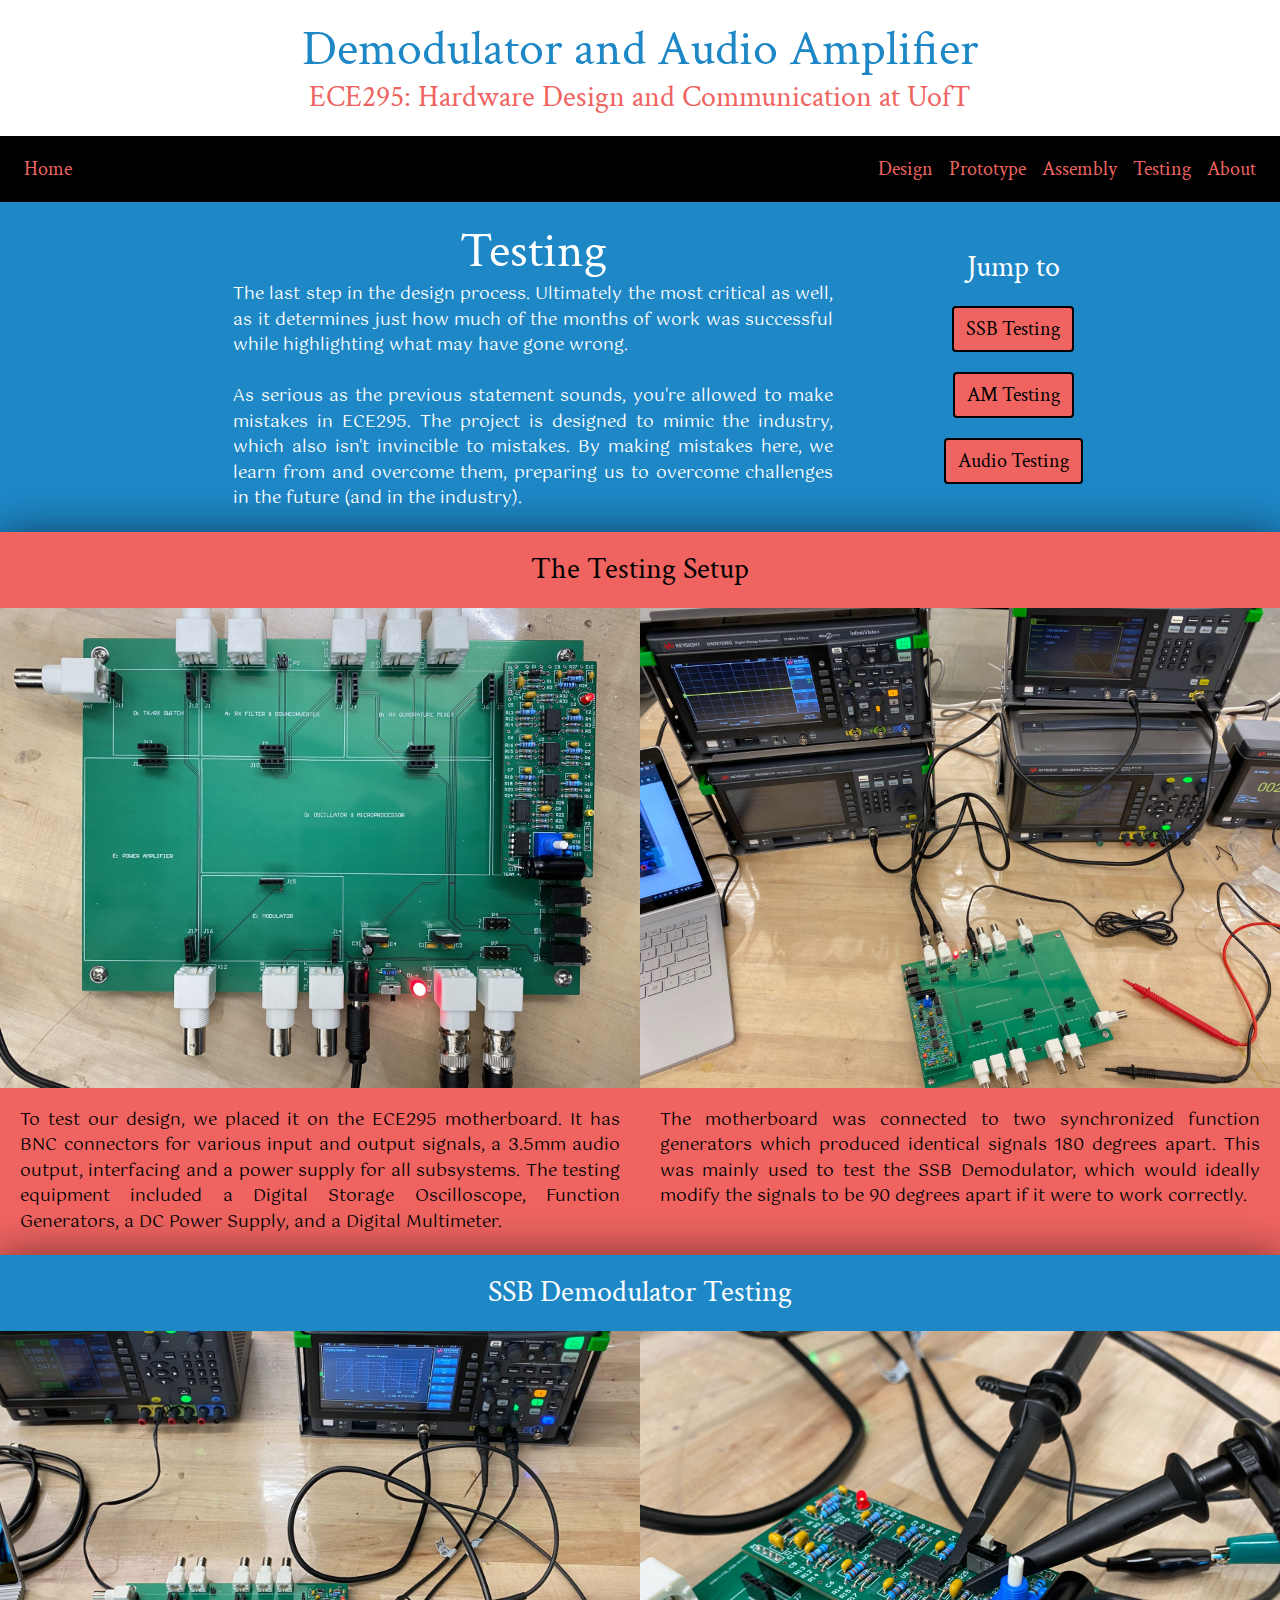
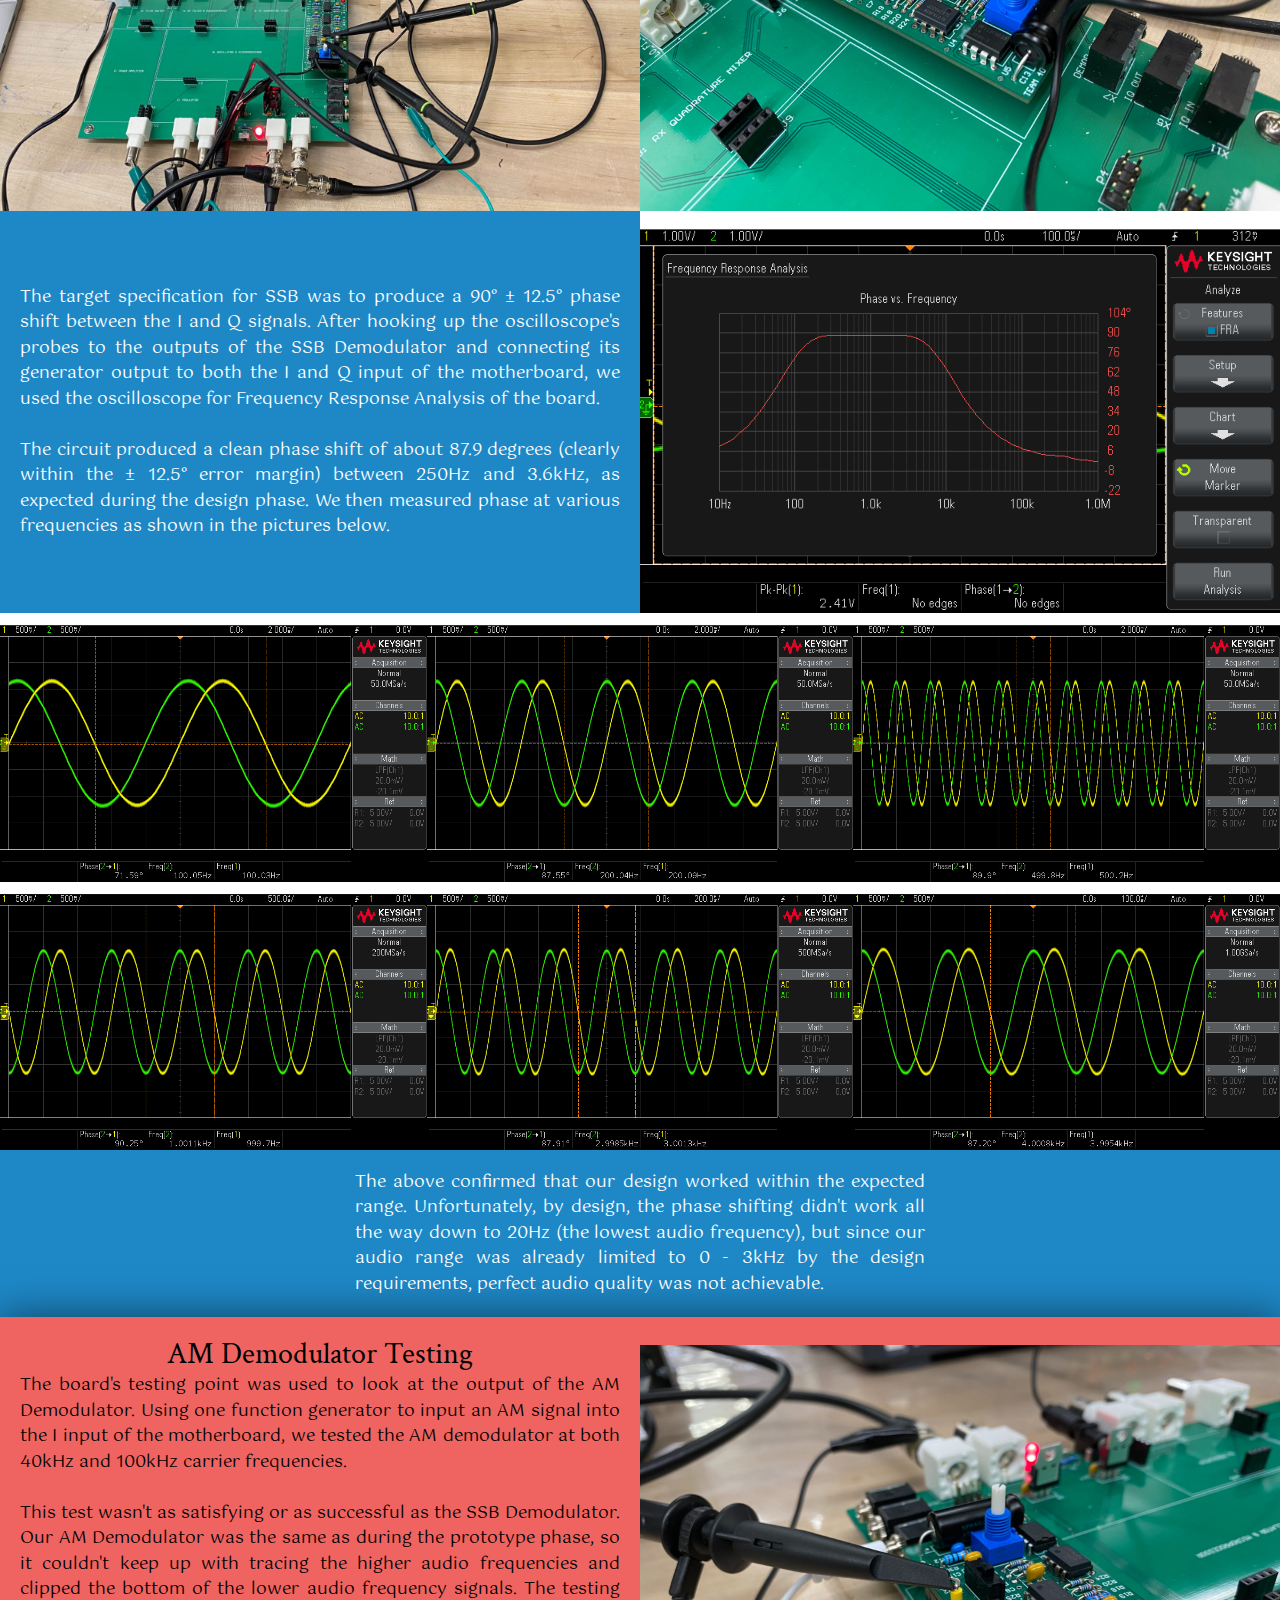
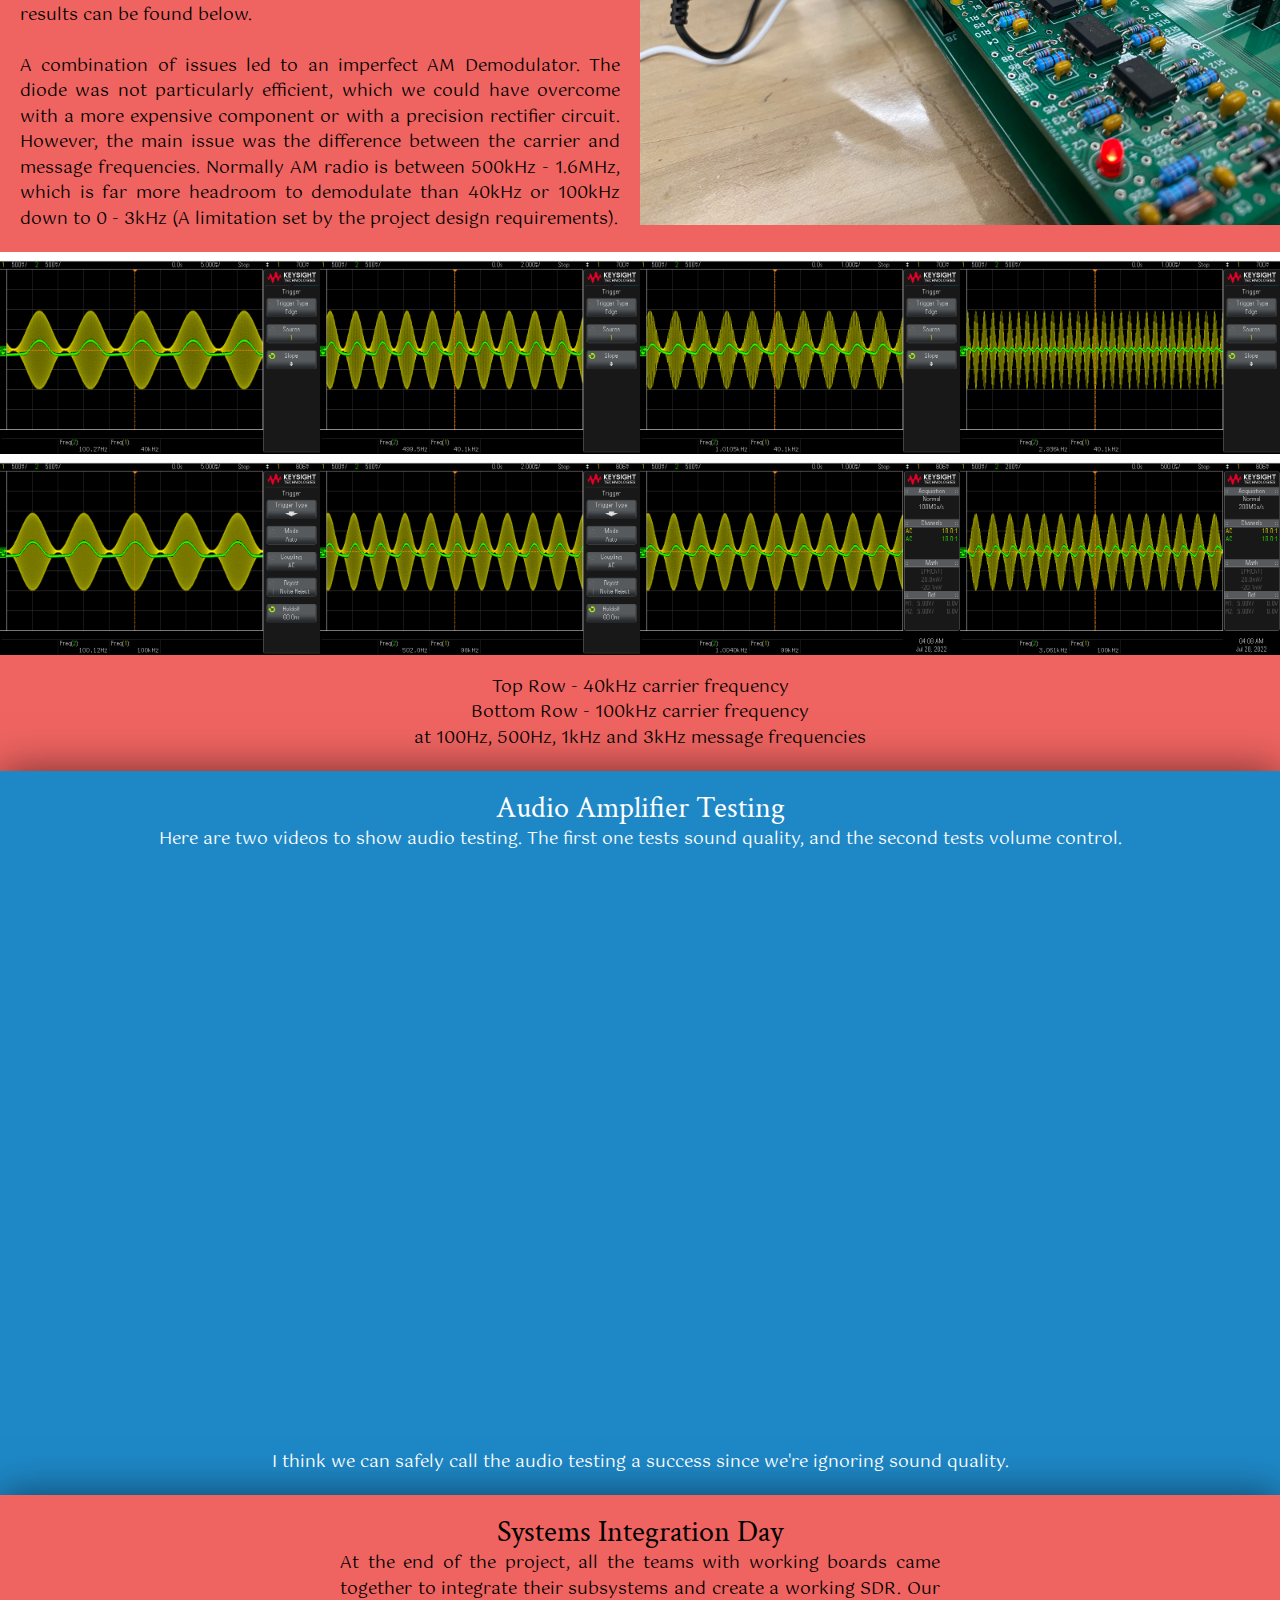
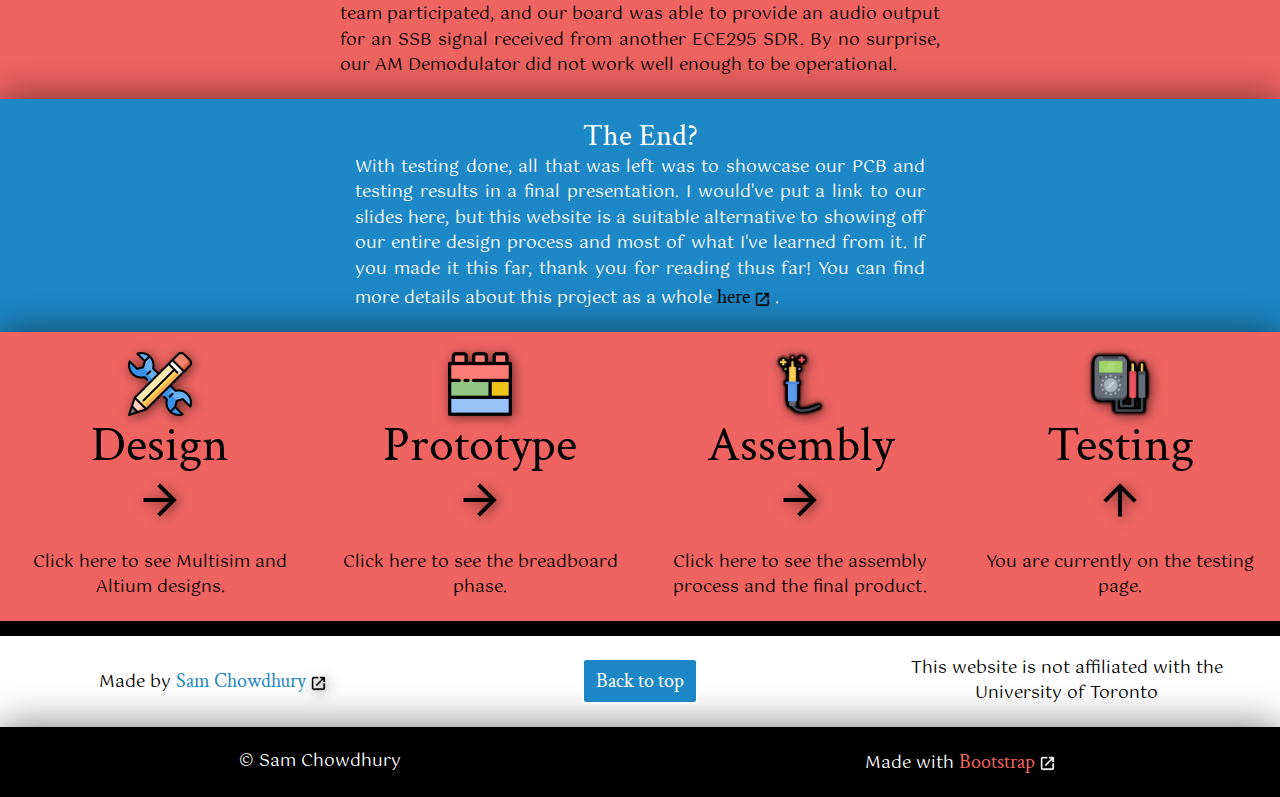
<file: html/testing.html>
<!doctype html>
<html lang="en">
    <head>
        <title>
            Testing - Demodulator and Audio Amplifier
        </title>
        
        <link rel="icon" href="media/icons/wave.png">

        <meta charset="utf-8">
        <meta name="viewport" content="width=device-width, initial-scale=1, shrink-to-fit=no">
        <meta content="Demodulator and Audio Amplifier" property="og:title">
        <meta content="ECE295: Hardware Design and Communication @ UofT" property="og:description">
        <meta content="Sam Chowdhury's" property="og:site_name">
        <meta content='https://samn-c.github.io/demodulator/media/special/backSmall.png' property='og:image'>
        <meta name="theme-color" content="#EF6461">

        <link rel="stylesheet" href="https://stackpath.bootstrapcdn.com/bootstrap/4.3.1/css/bootstrap.min.css" integrity="sha384-ggOyR0iXCbMQv3Xipma34MD+dH/1fQ784/j6cY/iJTQUOhcWr7x9JvoRxT2MZw1T" crossorigin="anonymous">
        <script src="https://code.jquery.com/jquery-3.3.1.slim.min.js" integrity="sha384-q8i/X+965DzO0rT7abK41JStQIAqVgRVzpbzo5smXKp4YfRvH+8abtTE1Pi6jizo" crossorigin="anonymous"></script>
        <script src="https://cdnjs.cloudflare.com/ajax/libs/popper.js/1.14.7/umd/popper.min.js" integrity="sha384-UO2eT0CpHqdSJQ6hJty5KVphtPhzWj9WO1clHTMGa3JDZwrnQq4sF86dIHNDz0W1" crossorigin="anonymous"></script>
        <script src="https://stackpath.bootstrapcdn.com/bootstrap/4.3.1/js/bootstrap.min.js" integrity="sha384-JjSmVgyd0p3pXB1rRibZUAYoIIy6OrQ6VrjIEaFf/nJGzIxFDsf4x0xIM+B07jRM" crossorigin="anonymous"></script>
    
        <link rel="stylesheet" href="css/style.css">
    </head>

    <body>
        <a id="top"></a>

        <div class="row nonstick whiteback">
            <div class="col-sm-12 textdivmargin divpad">
                <h1>
                    Demodulator and Audio Amplifier
                </h1>

                <h2 class="primary">
                    ECE295: Hardware Design and Communication at UofT
                </h2>
            </div>
        </div>

        <nav class="navbar navbar-expand-sm navbar-dark sticky-top">
            <ul class="navbar-nav">
                <li class="nav-item">
                    <a class="nav-link" href="../index.html">Home</a>
                </li>
            </ul>

            <button class="navbar-toggler" type="button" data-toggle="collapse" data-target="#collapsibleNavbar">
                <span class="navbar-toggler-icon"></span>
            </button>

            <div class="collapse navbar-collapse justify-content-end" id="collapsibleNavbar">
                <ul class="navbar-nav">
                    <li class="nav-item">
                        <a class="nav-link" href="design.html">Design</a>
                    </li>
                    
                    <li class="nav-item">
                        <a class="nav-link" href="prototype.html">Prototype</a>
                    </li>
                    
                    <li class="nav-item">
                        <a class="nav-link" href="assembly.html">Assembly</a>
                    </li>
                    
                    <li class="nav-item">
                        <a class="nav-link" href="testing.html">Testing</a>
                    </li>
                    
                    <li class="nav-item">
                        <a class="nav-link" href="about.html">About</a>
                    </li>
                </ul>
            </div>
        </nav>

        <div class="main">
            <!-- intro -->
            <div class="row sback">
                <div class="col-sm-2"></div>

                <div class="col-sm-6 divpad textdivmargin">
                    <h1 class="center textpad">
                        Testing
                    </h1>

                    <p class="justify textpad">
                        The last step in the design process. Ultimately the most critical as well,
                        as it determines just how much of the months of work was successful while highlighting 
                        what may have gone wrong.

                        <br><br>

                        As serious as the previous statement sounds, you're allowed to make mistakes in ECE295.
                        The project is designed to mimic the industry, which also isn't invincible to mistakes.
                        By making mistakes here, we learn from and overcome them, preparing us to overcome 
                        challenges in the future (and in the industry).
                    </p>
                </div>
                
                <div class="col-sm-3 nopad textdivmargin">
                    <h2 class="center textpad toppad">
                        Jump to
                    </h2>
                    
                    <p class="center textpad toppad">
                        <a class="btn" href="#SSB">SSB Testing</a>
                    </p>
                    
                    <p class="center textpad toppad">
                        <a class="btn" href="#AM">AM Testing</a>
                    </p>
                    
                    <p class="center textpad toppad botpad">
                        <a class="btn" href="#AT">Audio Testing</a>
                    </p>
                </div>
            </div>

            <!-- Set up -->
            <div class="row pback">
                <div class="col-sm-12 divpad nopad textdivmargin">
                    <h2 class="center textpad botpad">
                        The Testing Setup
                    </h2>

                    <div class="row">
                        <div class="col-sm-6 nopad">
                            <img class="imgfull" src="media/testing/onMB2.jpg">
                        </div>
                        
                        <div class="col-sm-6 nopad">
                            <img class="imgfull" src="media/testing/testingSetup.jpg">
                        </div>
                    </div>

                    <div class="row">
                        <div class="col-sm-6 nopad">
                            <p class="justify textpad toppad">
                                To test our design, we placed it on the ECE295 motherboard. It has BNC
                                connectors for various input and output signals, a 3.5mm audio output, 
                                interfacing and a power supply for all subsystems. The testing equipment
                                included a Digital Storage Oscilloscope, Function Generators, a DC Power Supply,
                                and a Digital Multimeter.
                            </p>
                        </div>

                        <div class="col-sm-6 nopad">
                            <p class="justify textpad toppad">
                                The motherboard was connected to two synchronized function generators which
                                produced identical signals 180 degrees apart. This was mainly used to test the SSB
                                Demodulator, which would ideally modify the signals to be 90 degrees apart if 
                                it were to work correctly.
                            </p>
                        </div>
                    </div>
                </div>
            </div>

            <!-- SSB -->
            <a id="SSB"></a>
            <div class="row sback">
                <div class="col-sm-12 nopad">
                    <h2 class="center textpad divpad">
                        SSB Demodulator Testing
                    </h2>

                    <div class="row">
                        <div class="col-sm-6 nopad">
                            <img class="imgfull" src="media/testing/testingView.jpg">
                        </div>

                        <div class="col-sm-6 nopad">
                            <img class="imgfull" src="media/testing/bodePlotPoints.JPG">
                        </div>
                    </div>

                    <div class="row">
                        <div class="col-sm-6 nopad textdivmargin">
                            <p class="justify textpad divpad">
                                The target specification for SSB was to produce a 90&#176; &plusmn; 12.5&#176; phase shift between the I and Q
                                signals. After hooking up the oscilloscope's probes to the outputs of the SSB Demodulator and connecting its 
                                generator output to both the I and Q input of the motherboard, we used the oscilloscope for Frequency
                                Response Analysis of the board. 

                                <br><br>

                                The circuit produced a clean phase shift of about 87.9 degrees (clearly within the &plusmn; 12.5&#176; error margin)
                                between 250Hz and 3.6kHz, as expected during the design phase. We then measured phase at various frequencies as shown
                                in the pictures below.
                            </p>
                        </div>

                        <div class="col-sm-6 nopad textdivmargin">
                            <img class="imgfull" src="media/testing//Oscilloscope/bodePlot.jpg">
                        </div>
                    </div>
                    
                    <div class="row">
                        <div class="col-sm-4 nopad">
                            <img class="imgfull" src="media/testing/Oscilloscope/SSB100.jpg">
                        </div>
                        
                        <div class="col-sm-4 nopad">
                            <img class="imgfull" src="media/testing/Oscilloscope/SSB200.jpg">
                        </div>
                        
                        <div class="col-sm-4 nopad">
                            <img class="imgfull" src="media/testing/Oscilloscope/SSB500.jpg">
                        </div>
                    </div>
                    
                    <div class="row">
                        <div class="col-sm-4 nopad">
                            <img class="imgfull" src="media/testing/Oscilloscope/SSB1k.jpg">
                        </div>
                        
                        <div class="col-sm-4 nopad">
                            <img class="imgfull" src="media/testing/Oscilloscope/SSB3k.jpg">
                        </div>
                        
                        <div class="col-sm-4 nopad">
                            <img class="imgfull" src="media/testing/Oscilloscope/SSB4k.jpg">
                        </div>
                    </div>

                    <div class="row">
                        <div class="col-sm-3"></div>

                        <div class="col-sm-6">
                            <p class="justify textpad divpad">
                                The above confirmed that our design worked within the expected range.
                                Unfortunately, by design, the phase shifting didn't work all the way down to 
                                20Hz (the lowest audio frequency), but since our audio range was 
                                already limited to 0 - 3kHz by the design requirements, perfect 
                                audio quality was not achievable.
                            </p>
                        </div>
                    </div>
                </div>
            </div>

            <!-- AM -->
            <a id="AM"></a>
            <div class="row pback">
                <div class="col-sm-12 nopad">
                    <div class="row">
                        <div class="col-sm-6 divpad textdivmargin">
                            <h2 class="center textpad">
                                AM Demodulator Testing
                            </h2>

                            <p class="justify textpad">
                                The board's testing point was used to look at the output of the AM Demodulator. 
                                Using one function generator to input an AM signal into the I input of the motherboard,
                                we tested the AM demodulator at both 40kHz and 100kHz carrier frequencies.
                                
                                <br><br>

                                This test wasn't as satisfying or as successful as the SSB Demodulator. Our AM Demodulator
                                was the same as during the prototype phase, so it couldn't keep up with tracing the higher audio 
                                frequencies and clipped the bottom of the lower audio frequency signals. The testing results 
                                can be found below.

                                <br><br>

                                A combination of issues led to an imperfect AM Demodulator. The diode
                                was not particularly efficient, which we could have overcome with a more expensive component
                                or with a precision rectifier circuit. However, the main issue was the difference between the carrier 
                                and message frequencies. Normally AM radio is between 500kHz - 1.6MHz, which is far more headroom
                                to demodulate than 40kHz or 100kHz down to 0 - 3kHz (A limitation set by the project design requirements). 
                            </p>
                        </div>

                        <div class="col-sm-6 nopad textdivmargin">
                            <img class="imgfull" src="media/testing/testPoint.jpg">
                        </div>
                    </div>

                    <div class="row">
                        <div class="col-sm-3 nopad">
                            <img class="imgfull" src="media/testing/Oscilloscope/AM40k-100.jpg">
                        </div>
                        
                        <div class="col-sm-3 nopad">
                            <img class="imgfull" src="media/testing/Oscilloscope/AM40k-500.jpg">
                        </div>
                        
                        <div class="col-sm-3 nopad">
                            <img class="imgfull" src="media/testing/Oscilloscope/AM40k-1k.jpg">
                        </div>
                        
                        <div class="col-sm-3 nopad">
                            <img class="imgfull" src="media/testing/Oscilloscope/AM40k-3k.jpg">
                        </div>
                    </div>

                    <div class="row">
                        <div class="col-sm-3 nopad">
                            <img class="imgfull" src="media/testing/Oscilloscope/AM100k-100.jpg">
                        </div>
                        
                        <div class="col-sm-3 nopad">
                            <img class="imgfull" src="media/testing/Oscilloscope/AM100k-500.jpg">
                        </div>
                        
                        <div class="col-sm-3 nopad">
                            <img class="imgfull" src="media/testing/Oscilloscope/AM100k-1k.jpg">
                        </div>
                        
                        <div class="col-sm-3 nopad">
                            <img class="imgfull" src="media/testing/Oscilloscope/AM100k-3k.jpg">
                        </div>
                    </div>

                    <p class="center textpad divpad">
                        Top Row - 40kHz carrier frequency<br>
                        Bottom Row - 100kHz carrier frequency<br>
                        at 100Hz, 500Hz, 1kHz and 3kHz message frequencies
                    </p>
                </div>
            </div>
            
            <!-- audio -->
            <a id="AT"></a>
            <div class="row sback">
                <div class="col-sm-12 nopad">
                    <h2 class="center textpad toppad">
                        Audio Amplifier Testing
                    </h2>

                    <p class="center textpad botpad">
                        Here are two videos to show audio testing. The first one tests sound quality, and the second tests volume control.
                    </p>

                    <div class="row">
                        <div class="col-sm-6 nopad">
                            <iframe class="imgfull" height="550px" src="https://www.youtube.com/embed/Je07DrLt63g" title="YouTube video player" frameborder="0" allow="accelerometer; autoplay; clipboard-write; encrypted-media; gyroscope; picture-in-picture" allowfullscreen></iframe>
                            
                        </div>

                        <div class="col-sm-6 nopad">
                            <iframe class="imgfull" height="550px" src="https://www.youtube.com/embed/ZT5JysrHmy0" title="YouTube video player" frameborder="0" allow="accelerometer; autoplay; clipboard-write; encrypted-media; gyroscope; picture-in-picture" allowfullscreen></iframe>
                        </div>
                    </div>

                    <p class="center textpad divpad">
                        I think we can safely call the audio testing a success since we're ignoring sound quality.
                    </p>
                </div>
            </div>
            
            <!-- integration day -->
            <div class="row pback">
                <div class="col-sm-3"></div>
                <div class="col-sm-6 nopad">
                    <h2 class="center texpad toppad">
                        Systems Integration Day
                    </h2>

                    <p class="justify textpad botpad">
                        At the end of the project, all the teams with working boards came together to 
                        integrate their subsystems and create a working SDR. Our team participated, and
                        our board was able to provide an audio output for an SSB signal received from another
                        ECE295 SDR. By no surprise, our AM Demodulator did not work well enough to be operational.
                    </p>
                </div>
            </div>

            <!-- the end -->
            <div class="row sback">
                <div class="col-sm-3"></div>

                <div class="col-sm-6">
                    <h2 class="center texpad toppad">
                        The End?
                    </h2>

                    <p class="justify textpad botpad">
                        With testing done, all that was left was to showcase our PCB and testing results 
                        in a final presentation. I would've put a link to our slides here, but this website
                        is a suitable alternative to showing off our entire design process and most of what
                        I've learned from it. If you made it this far, thank you for reading thus far! 
                        You can find more details about this project as a whole
                        
                        <a href="about.html">
                            here <img src="media/icons/exit2.png">
                        </a>.
                    </p>
                </div>
            </div>

            <!-- jump to section -->
            <div class="row pback">
                <div class="col-sm-3 textpad divpad center">
                    <a href="design.html">
                        <img src="media/icons/design.png">

                        <h1>
                            Design
                        </h1>

                        <img src="media/icons/go2.png">

                        <p class="center">
                            <br>
                            Click here to see Multisim and Altium designs.
                        </p>
                    </a>
                </div>

                <div class="col-sm-3 textpad divpad center">
                    <a href="prototype.html">
                        <img src="media/icons/prototype.png">

                        <h1>
                            Prototype
                        </h1>
                        
                        <img src="media/icons/go2.png">

                        <p class="center">
                            <br>
                            Click here to see the breadboard phase.
                        </p>
                    </a>
                </div>
                
                <div class="col-sm-3 textpad divpad center">
                    <a href="assembly.html">
                        <img src="media/icons/assembly.png">

                        <h1>
                            Assembly
                        </h1>

                        <img src="media/icons/go2.png">

                        <p class="center">
                            <br>
                            Click here to see the assembly process and the final product.
                        </p>
                    </a>
                </div>
                
                <div class="col-sm-3 textpad divpad center">
                    <a href="testing.html">
                        <img src="media/icons/testing.png">
                        
                        <h1>
                            Testing
                        </h1>

                        <img src="media/icons/up.png">

                        <p class="center">
                            <br>
                            You are currently on the testing page.
                        </p>
                    </a>
                </div>
            </div>
        </div>

        <div class="foot">
            <div class="row whiteback">
                <div class="col-sm-4 divpad textdivmargin">
                    <p class="center textpad">
                        Made by 
                        <a href="https://samn.ca" target="_blank">
                            Sam Chowdhury <img src="media/icons/exit2.png">
                        </a>
                    </p>
                </div>
                
                <div class="col-sm-4 divpad textdivmargin">
                    <p class="center textpad">
                        <a class="btn sbtn" href="#top">Back to top</a>
                    </p>
                </div>
                
                <div class="col-sm-4 divpad textdivmargin">
                    <p class="center textpad">
                        This website is not affiliated with the University of Toronto
                    </p>
                </div>
            </div>

            <div class="row blackback">
                <div class="col-sm-6 divpad textdivmargin">
                    <p class="center textpad">
                        &copy; Sam Chowdhury
                    </p>
                </div>

                <div class="col-sm-6 divpad textdivmargin">
                    <p class="center textpad">
                        Made with 
                        <a href="https://getbootstrap.com/" target="_blank">
                            Bootstrap <img src="media/icons/exit.png">
                        </a>
                    </p>
                </div>
            </div>
        </div>
    </body>
</html>
</file>
<file: html/css/style.css>
@import url('https://fonts.googleapis.com/css2?family=Crimson+Text&family=Gotu&display=swap');

:root {
    --c-one: #EF6461;
    --c-two: #1E88C7;

    --c-primary: var(--c-one); 
    --c-secondary:  var(--c-two);
    --first-bg: var(--c-one);
    --first-title: #000;
    --first-text: black;
    --second-bg: var(--c-two);
    --second-title: white;
    --second-text: white;
    /* --c-primary: #fff; 
    --c-secondary: #000;
    --first-bg: #fff;
    --first-title: #000;
    --first-text: black;
    --second-bg: #000;
    --second-title: white;
    --second-text: white; */
    

    --title-font: 'Crimson Text', serif;
    --body-font: 'Gotu', sans-serif;
}

.contain {
    margin-top: auto;
    margin-bottom: auto;
    padding: 10px 10px 10px 10px;
}

.divpad img { 
    filter:drop-shadow(2px 2px 6px #0000008a);
}

.sback,.pback,.blackback {
    box-shadow:0px 0px 40px #0000008a;
}

/* Alignments */
.left {
    text-align: left;
}

.right {
    text-align: right;
}

.center {
    text-align: center;
}

.centerdiv {
    margin: auto;
}

.justify {
    text-align: justify;
    text-justify: inter-word;
}

.indent {
    text-indent: 50px;
}

/* backgrounds */
.pback {
    background-color: var(--first-bg);
}

.pback h1 {
    color: var(--first-title);
}

.pback h2 {
    color: var(--first-title);
}

.pback p {
    color: var(--first-text);
}

.pback li {
    color: var(--first-text);
}

.pback a {
    color: var(--second-title);
}

.pback a:visited {
    color: var(--second-title);
}

.pback a:hover {
    color: var(--c-secondary);
}

.sback {
    background-color: var(--second-bg);
}

.sback h1 {
    color: var(--second-title);
}

.sback h2 {
    color: var(--second-title);
}

.sback p {
    color: var(--second-text);
}

.sback li {
    color: var(--second-text);
}

.sback a {
    color: var(--first-title);
}

.sback a:visited {
    color: var(--first-title);
}

.sback a:hover {
    color: var(--c-primary);
}

.whiteback {
    background-color: white;
}

.whiteback h1 {
    color: var(--c-secondary);
}

.whiteback h2 {
    color: var(--c-secondary);
}

.whiteback p {
    color: black;
}

.whiteback li {
    color: black;
}

.whiteback a {
    color: var(--c-secondary);
}

.whiteback a:visited {
    color: var(--c-secondary);
}

.whiteback a:hover {
    color: var(--c-primary);
}

.blackback {
    background-color: black;
}

.blackback h1 {
    color: var(--c-primary);
}

.blackback h2 {
    color: var(--c-primary);
}

.blackback p {
    color: white;
}

.blackbacl li {
    color: white;
}

.blackback a {
    color: var(--c-primary);
}

.blackback a:visited {
    color: var(--c-primary)
}

.blackback a:hover {
    color: var(--c-secondary);
}

/* Padding and margins */
.textdivmargin {
    padding-left: 0;
    padding-right: 0;
    margin-top: auto;
    margin-bottom: auto;
}

.textpad {
    padding: 0 20px 0 20px;
}

.nopad {
    padding: 0 0 0 0;
}

.padded {
    padding: 15px 15px 15px 15px;
}

/* Tag items */
img {
    max-width: 100%;
    vertical-align: middle;
}

.imgfull {
    width: 100%;
}

nav {
    background: black;
}

div {
    display: block;
    overflow: hidden;
    padding: none;
}

a {
    font-family: var(--title-font);
    text-decoration: none;
    font-size: 20px;
    line-height: 1.5;
}

a:hover {
    text-decoration: none;
    font-size: 20px;
}

a:visited:hover {
    text-decoration: none;
    font-size: 20px;
}

p {
    display: block;
    font-family: var(--body-font);
    text-decoration: none;
    font-size: 17px;
    padding: 0;
    margin: 0;
    line-height: 1.5;
}

li {
    font-family: var(--body-font);
    text-decoration: none;
    font-size: 17px;
    margin: 0;
}

h1 {
    font-family: var(--title-font);
    font-size: 50px;
    margin: 0;
}

h2 {
    font-family: var(--title-font);
    font-size: 30px;
    margin: 0;
}

/* Navigation Bar */
.nonstick {
    text-align: center;
    object-fit: contain;
    width: 100%;
}

.logo {
    width: 100%;
}

.navbar-brand {
    float: left;
    height: 50px;
    padding: 5px 0px 5px 0px;
    line-height: 1px;
}

.nav-link {
    vertical-align: 50%;
    padding: 10px 10px 10px 10px;
}

.navbar-dark .navbar-nav .nav-link {
    color: var(--first-bg) ;
}

.navbar-dark .navbar-nav .nav-link:hover {
    color: var(--second-bg);
}

/* Content */
.main {
    margin: 0px 0px 0px 0px;
    word-wrap: break-word;
}

.row {
    margin-left: 0px;
    margin-right: 0px;
    padding: 0px 0px 0px 0px;
}

.divpad {
    padding-top: 20px;
    padding-bottom: 20px;
}

.toppad {
    padding-top: 20px;
}

.botpad {
    padding-bottom: 20px;
}

hr {
    background-color: black;
    width: 120%;
    height: 12px;
    border-top: 1px solid black;
    margin: 0px 0px 0px 0px;
}

.fill {
    display: flex;
    justify-content: center;
    align-items: center;
    overflow: hidden;
}

.fill img {
    object-fit: cover;
    flex-shrink: 0;
    min-width: 100%;
    min-height: 100%;
}

/* Footer */
.foot {
    line-height: 1.5;
    border-top: 15px solid black;
    word-wrap: break-word;
}

/* Buttons */
.btn {
    font-size: 20px;
}

.pback .btn {
    background-color: var(--second-bg);
    color: #fff !important;
    border: 2px solid #fff;
    font-size: 20px;
}

.pback .btn:hover {
    background-color: var(--first-bg) ;
    color: #000!important;
    border: 2px solid #000;
    font-size: 20px;
}

.sback .btn {
    background-color: var(--first-bg) ;
    color: #000 !important;
    border: 2px solid #000;
    font-size: 20px;
}

.sback .btn:hover {
    background-color: var(--second-bg);
    color: #fff !important;
    border: 2px solid #fff;
    font-size: 20px;
}

.pbtn {
    background-color: var(--first-bg) ;
    color: #000 !important;
    border: 2px solid #000;
}

.pbtn:hover {
    background-color: var(--second-bg);
    color: #fff !important;
    border: 2px solid #fff;
}

.sbtn {
    background-color: var(--second-bg);
    color: #fff !important;
    border: 2px solid #fff;
}

.sbtn:hover {
    background-color: var(--first-bg) ;
    color: #000 !important;
    border: 2px solid #000;
}

/* Manual */
.secondary {
    color: var(--second-bg) !important;
}

.primary {
    color: var(--first-bg)  !important;
}

.white {
    color: white !important;
}

.black {
    color: black !important; 
}

.pback .spoiler {
    display: inline;
    background-color: var(--first-text);
}

.sback .spoiler {
    display: inline;
    background-color: var(--second-text);
}

/* Rotation code */
.rotate {
    animation: rotation 12s infinite linear;
}

@keyframes rotation {
    from {
        transform: rotate(0deg);
    }
    to {
        transform: rotate(359deg);
    }
}
</file>
